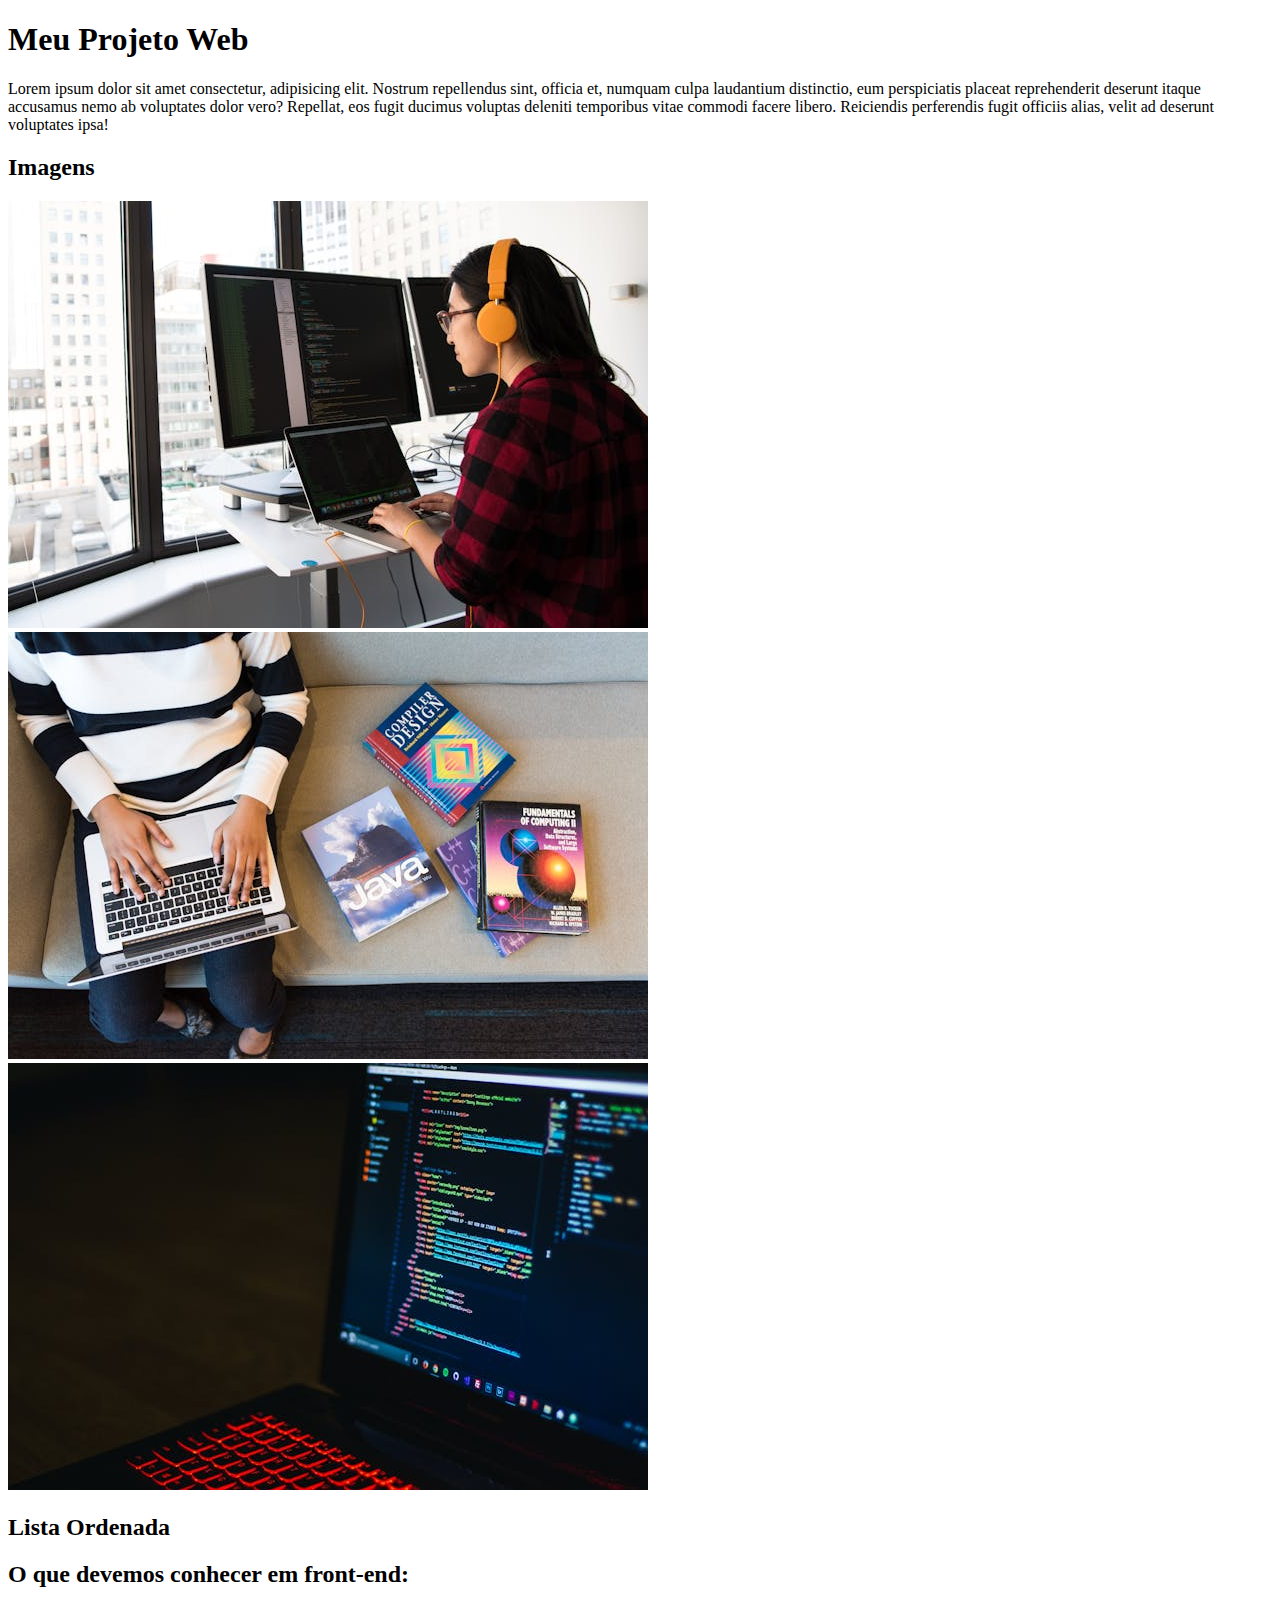
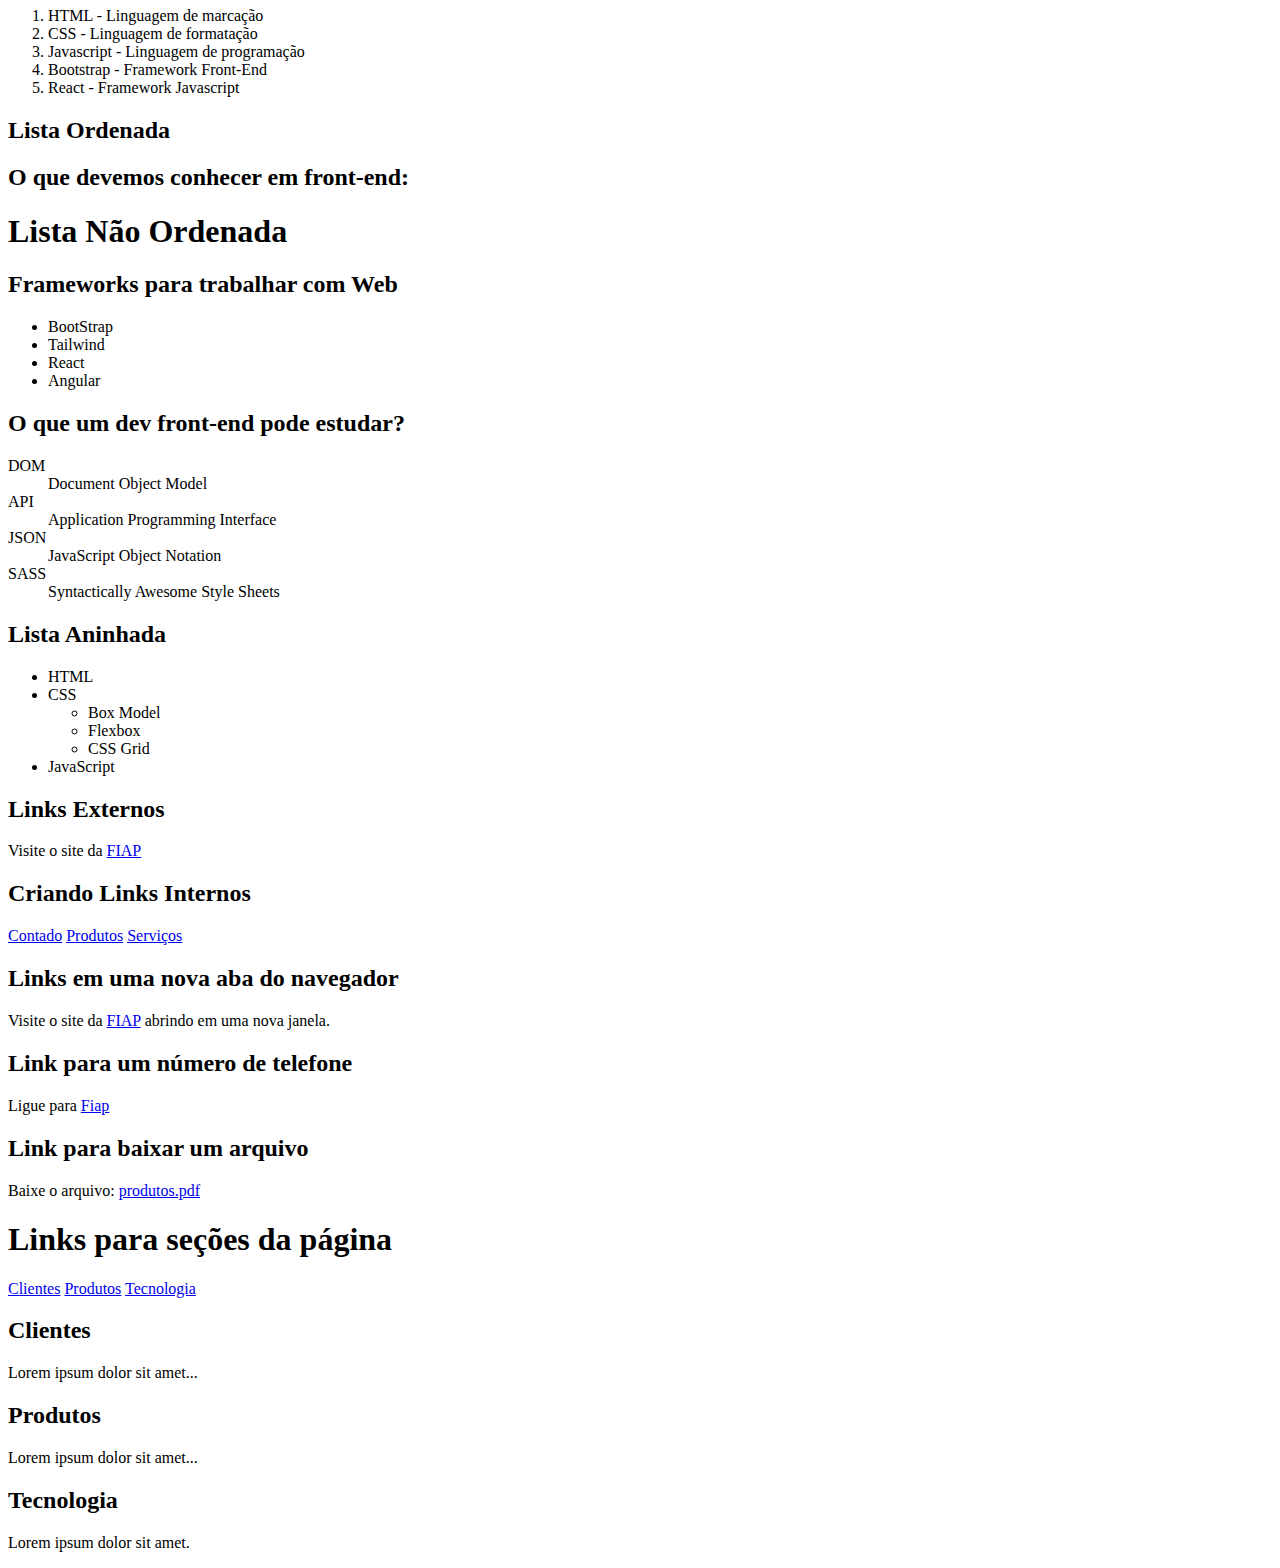
<file: fase-4-view/introducao-css/index.html>
<!DOCTYPE html>
<html lang="pt-BR">
  <head>
    <meta charset="UTF-8" />
    <meta name="viewport" content="width=device-width, initial-scale=1.0" />
    <title>Meu Projeto Web</title>
  </head>

  <body>
    <h1>Meu Projeto Web</h1>
    <p>
      Lorem ipsum dolor sit amet consectetur, adipisicing elit. Nostrum
      repellendus sint, officia et, numquam culpa laudantium distinctio, eum
      perspiciatis placeat reprehenderit deserunt itaque accusamus nemo ab
      voluptates dolor vero? Repellat, eos fugit ducimus voluptas deleniti
      temporibus vitae commodi facere libero. Reiciendis perferendis fugit
      officiis alias, velit ad deserunt voluptates ipsa!
    </p>

    <h2>Imagens</h2>
    <img
      src="./assets/images/projeto_img_1.jpeg"
      alt="Mesa de trabalho de um(a) programador(a)"
    />
    <img
      src="./assets/images/projeto_img_2.jpeg"
      alt="Pessoa com um notebook no colo e vários livros"
    />
    <img
      src="./assets/images/projeto_img_3.jpeg"
      alt="Tela de trabalho de um notebook"
    />
    <br />

    <h2>Lista Ordenada</h2>
    <h2>O que devemos conhecer em front-end:</h2>
    <ol>
      <li>HTML - Linguagem de marcação</li>
      <li>CSS - Linguagem de formatação</li>
      <li>Javascript - Linguagem de programação</li>
      <li>Bootstrap - Framework Front-End</li>
      <li>React - Framework Javascript</li>
    </ol>

    <h2>Lista Ordenada</h2>
    <h2>O que devemos conhecer em front-end:</h2>

    <h1>Lista Não Ordenada</h1>
    <h2>Frameworks para trabalhar com Web</h2>
    <ul>
      <li>BootStrap</li>
      <li>Tailwind</li>
      <li>React</li>
      <li>Angular</li>
    </ul>

    <h2>O que um dev front-end pode estudar?</h2>
    <dl>
      <dt>DOM</dt>
      <dd>Document Object Model</dd>
      <dt>API</dt>
      <dd>Application Programming Interface</dd>
      <dt>JSON</dt>
      <dd>JavaScript Object Notation</dd>
      <dt>SASS</dt>
      <dd>Syntactically Awesome Style Sheets</dd>
    </dl>

    <h2>Lista Aninhada</h2>
    <ul>
      <li>HTML</li>
      <li>
        CSS
        <ul>
          <li>Box Model</li>
          <li>Flexbox</li>
          <li>CSS Grid</li>
        </ul>
      </li>
      <li>JavaScript</li>
    </ul>

    <h2>Links Externos</h2>
    <p>Visite o site da <a href="https://www.fiap.com.br/">FIAP</a></p>

    <h2>Criando Links Internos</h2>
    <p>
      <a href="./assets/pages/contato.html">Contado</a>
      <a href="./assets/pages/produtos.html">Produtos</a>
      <a href="./assets/pages/servicos.html">Serviços</a>
    </p>

    <h2>Links em uma nova aba do navegador</h2>
    <p></p>
    <p>
      Visite o site da
      <a href="https://www.fiap.com.br/" target="_blank">FIAP</a> abrindo em uma
      nova janela.
    </p>
    <h2>Link para um número de telefone</h2>
    <p>
      Ligue para
      <a href="tel: (18) 99988-7766">Fiap</a>
    </p>
    <h2>Link para baixar um arquivo</h2>
    <p>
      Baixe o arquivo:
      <a href="./downloads/produtos.pdf" download>produtos.pdf</a>
    </p>

    <h1>Links para seções da página</h1>
    <p>
      <a href="#clientes">Clientes</a>
      <a href="#produtos">Produtos</a>
      <a href="#tecnologia">Tecnologia</a>
    </p>
    <h2 id="clientes">Clientes</h2>
    <p>Lorem ipsum dolor sit amet...</p>
    <h2 id="produtos">Produtos</h2>
    <p>Lorem ipsum dolor sit amet...</p>
    <h2 id="tecnologia">Tecnologia</h2>
    <p>Lorem ipsum dolor sit amet.</p>
  </body>
</html>
</file>
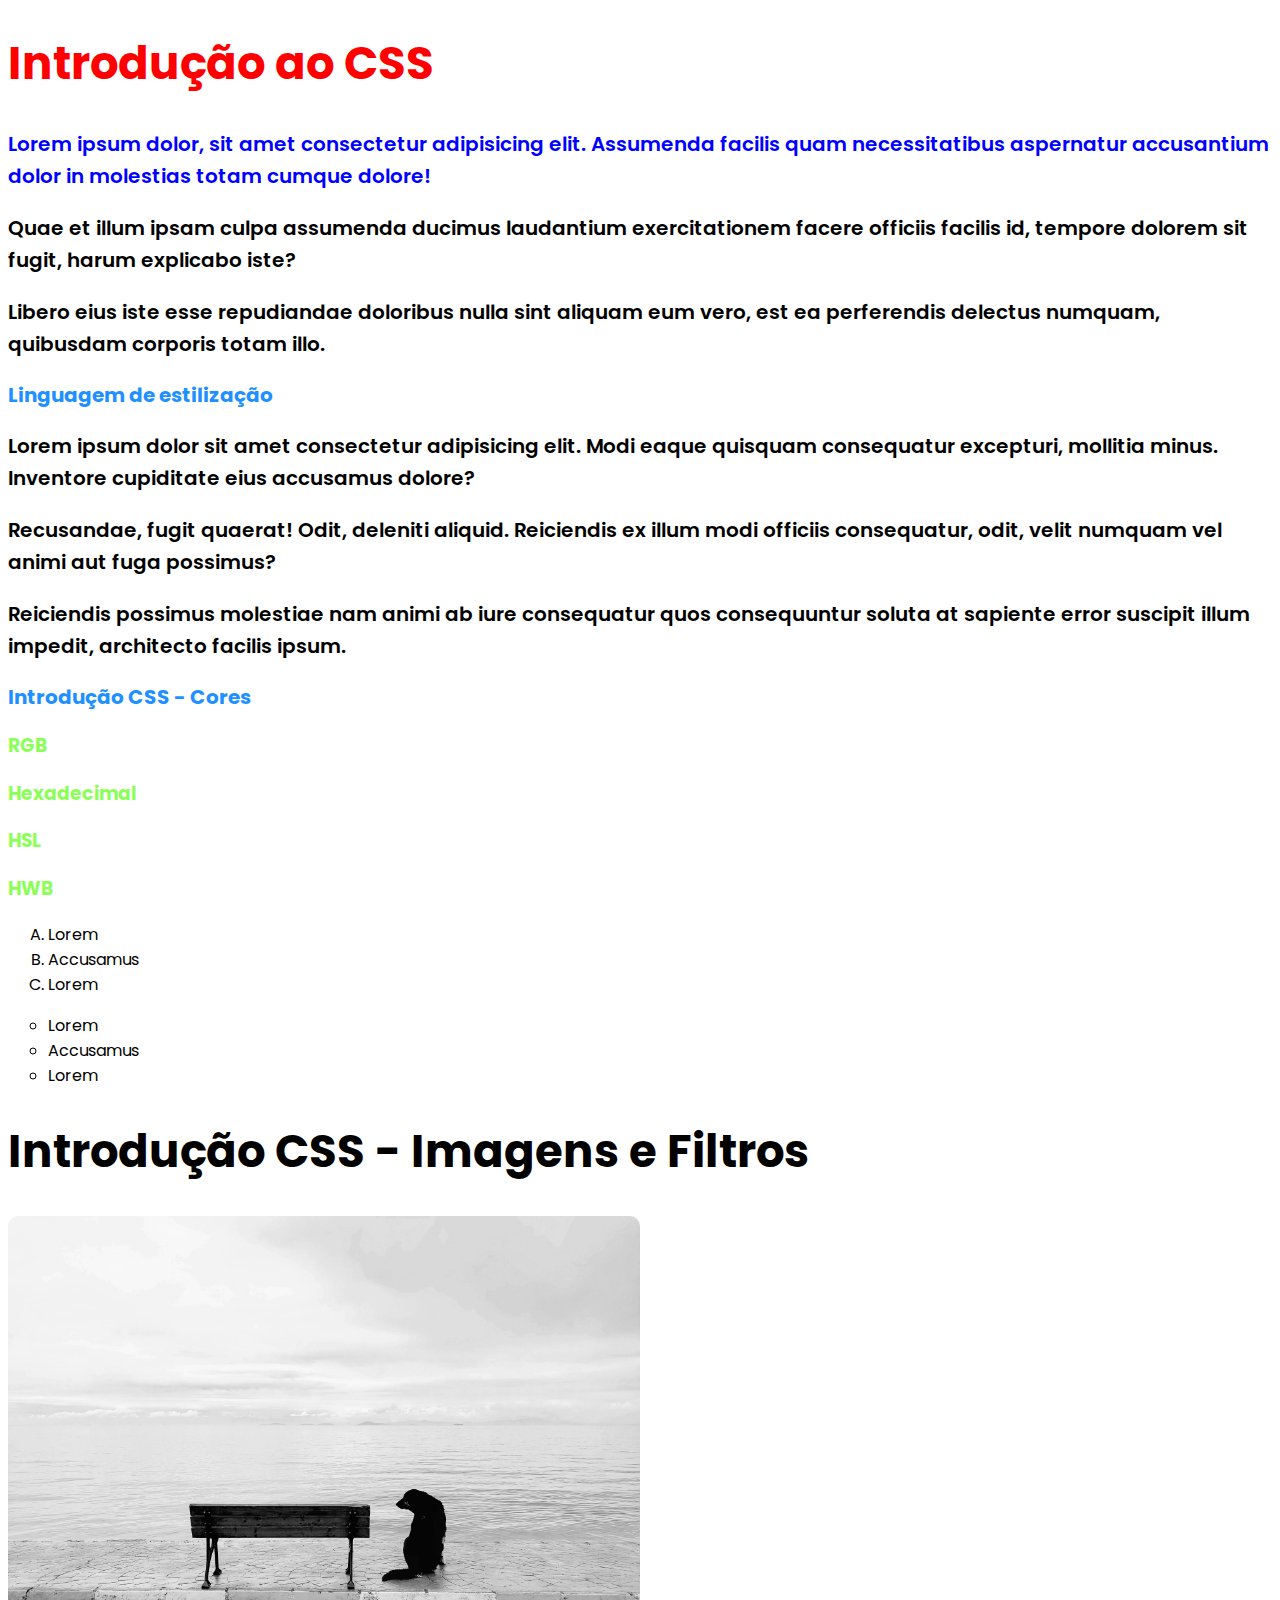
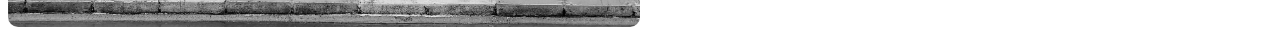
<file: fase-4-view/introducao-css/introducao_css.html>
<!DOCTYPE html>
<html lang="en">
  <head>
    <meta charset="UTF-8" />
    <meta name="viewport" content="width=device-width, initial-scale=1.0" />
    <title>Introdução CSS</title>

    <!-- Google Fonts -->
    <link rel="preconnect" href="https://fonts.googleapis.com" />
    <link rel="preconnect" href="https://fonts.gstatic.com" crossorigin />
    <link
      href="https://fonts.googleapis.com/css2?family=Poppins:ital,wght@0,100;0,200;0,300;0,400;0,500;0,600;0,700;0,800;0,900;1,100;1,200;1,300;1,400;1,500;1,600;1,700;1,800;1,900&display=swap"
      rel="stylesheet"
    />

    <!-- CSS Interno -->
    <!-- <style>
      p {
        color: blueviolet;
      }
    </style> -->

    <!-- CSS Externo -->
    <link rel="stylesheet" href="./assets/css/style.css" />
  </head>
  <body>
    <!-- CSS Inline - atributo style -->
    <h1 style="color: red">Introdução ao CSS</h1>
    <p style="color: blue">
      Lorem ipsum dolor, sit amet consectetur adipisicing elit. Assumenda
      facilis quam necessitatibus aspernatur accusantium dolor in molestias
      totam cumque dolore!
    </p>

    <p>
      Quae et illum ipsam culpa assumenda ducimus laudantium exercitationem
      facere officiis facilis id, tempore dolorem sit fugit, harum explicabo
      iste?
    </p>

    <p>
      Libero eius iste esse repudiandae doloribus nulla sint aliquam eum vero,
      est ea perferendis delectus numquam, quibusdam corporis totam illo.
    </p>

    <h2>Linguagem de estilização</h2>
    <p>
      Lorem ipsum dolor sit amet consectetur adipisicing elit. Modi eaque
      quisquam consequatur excepturi, mollitia minus. Inventore cupiditate eius
      accusamus dolore?
    </p>
    <p>
      Recusandae, fugit quaerat! Odit, deleniti aliquid. Reiciendis ex illum
      modi officiis consequatur, odit, velit numquam vel animi aut fuga
      possimus?
    </p>
    <p>
      Reiciendis possimus molestiae nam animi ab iure consequatur quos
      consequuntur soluta at sapiente error suscipit illum impedit, architecto
      facilis ipsum.
    </p>

    <h2>Introdução CSS - Cores</h2>
    <h3>RGB</h3>
    <h3>Hexadecimal</h3>
    <h3>HSL</h3>
    <h3>HWB</h3>

    <!-- Lista Ordenada -->
    <ol>
      <li>Lorem</li>
      <li>Accusamus</li>
      <li>Lorem</li>
    </ol>

    <ul>
      <li>Lorem</li>
      <li>Accusamus</li>
      <li>Lorem</li>
    </ul>

    <h1>Introdução CSS - Imagens e Filtros</h1>
    <img
      src="./assets/images/img_mar_cachorro.jpg"
      alt="Um banco vazio com um cachorro à beira mar."
    />
  </body>
</html>
</file>
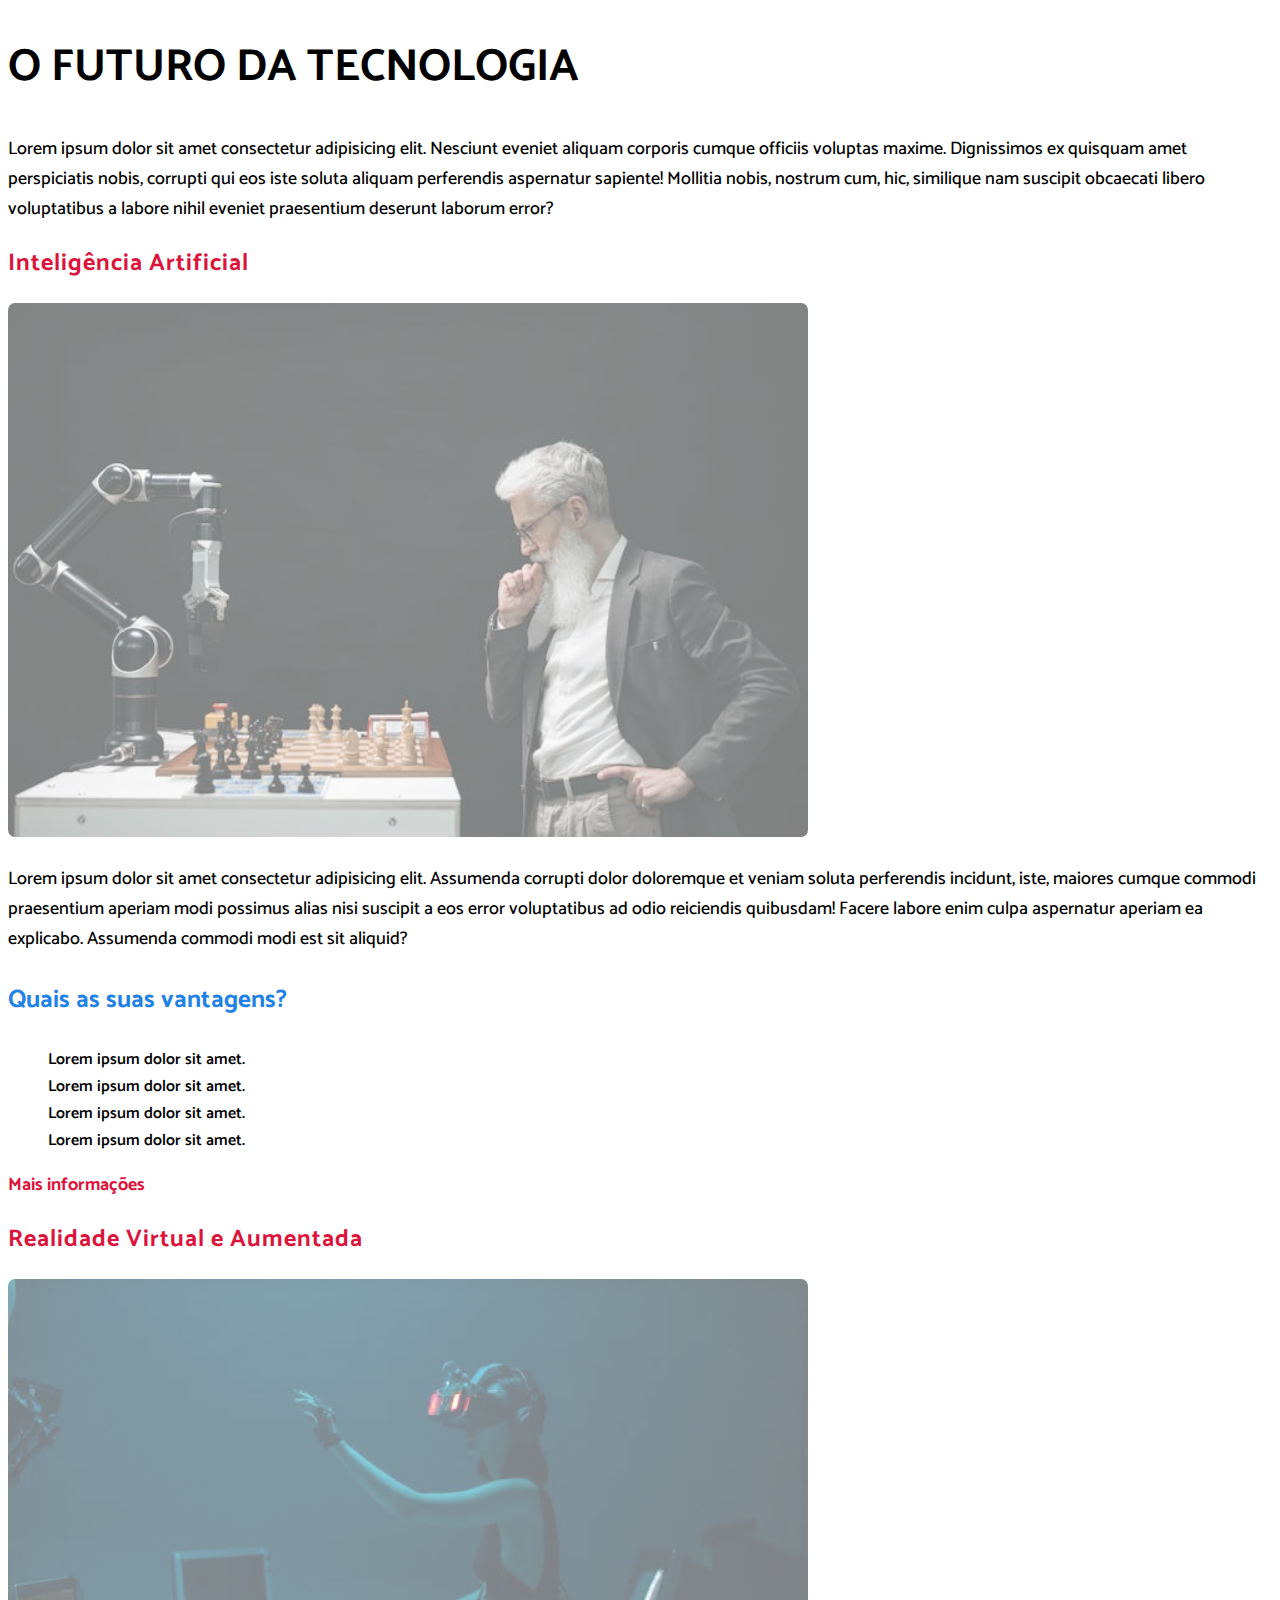
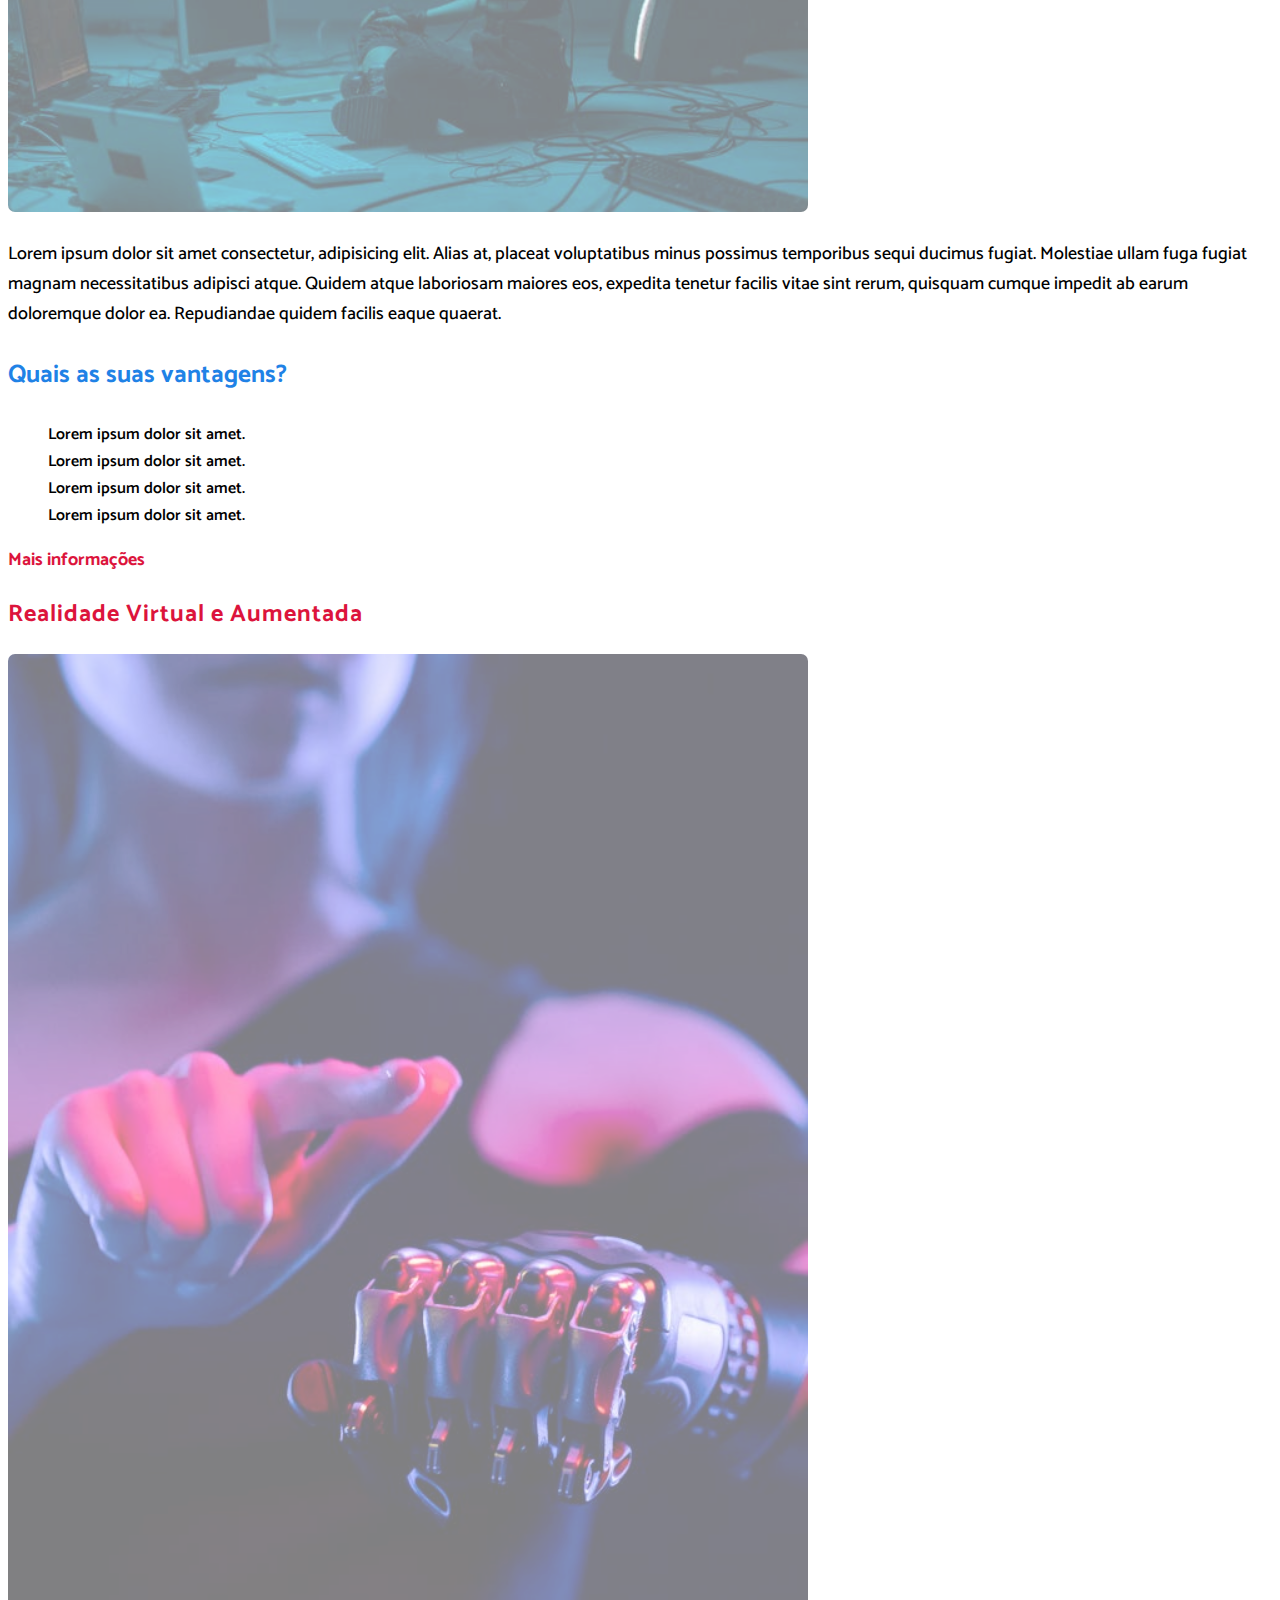
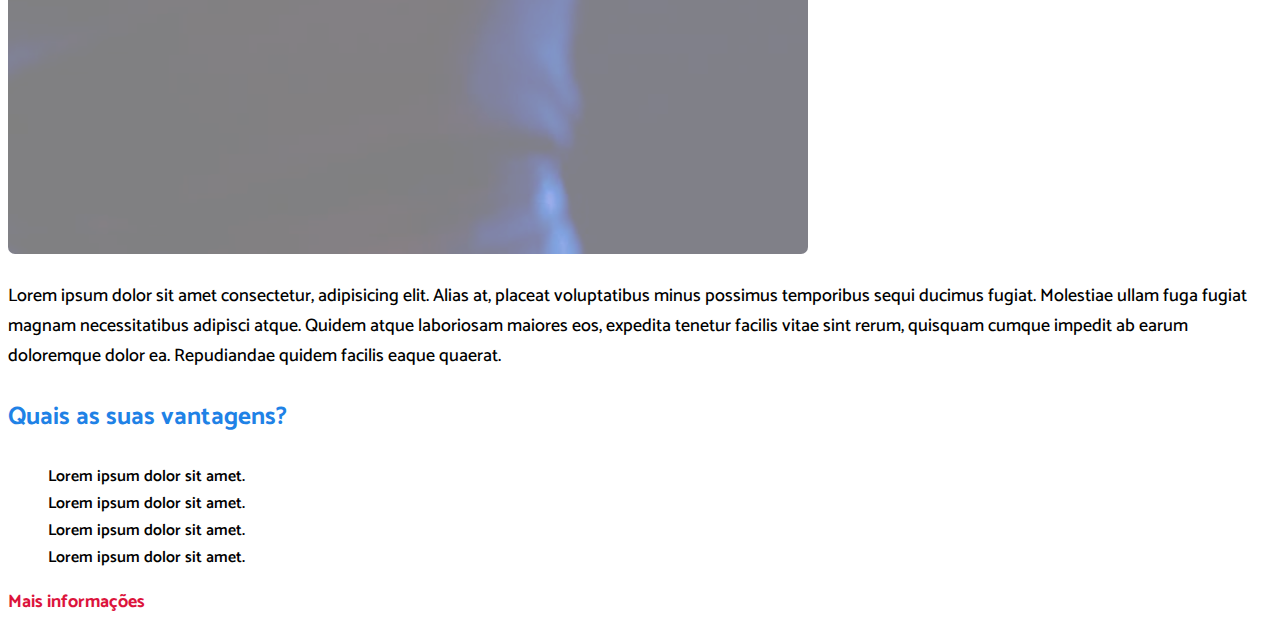
<file: fase-4-view/introducao-css/laboratorio_css.html>
<!DOCTYPE html>
<html lang="en">
  <head>
    <!-- Google fonts -->
    <link rel="preconnect" href="https://fonts.googleapis.com" />
    <link rel="preconnect" href="https://fonts.gstatic.com" crossorigin />
    <link
      href="https://fonts.googleapis.com/css2?family=Catamaran:wght@100..900&display=swap"
      rel="stylesheet"
    />

    <meta charset="UTF-8" />
    <meta name="viewport" content="width=device-width, initial-scale=1.0" />
    <title>O Futuro da Tecnologia</title>

    <!-- CSS - Externo -->
    <link rel="stylesheet" href="./assets/css/laboratorio.css" />
  </head>
  <body>
    <!-- título principal -->
    <h1>O Futuro da Tecnologia</h1>
    <p>
      Lorem ipsum dolor sit amet consectetur adipisicing elit. Nesciunt eveniet
      aliquam corporis cumque officiis voluptas maxime. Dignissimos ex quisquam
      amet perspiciatis nobis, corrupti qui eos iste soluta aliquam perferendis
      aspernatur sapiente! Mollitia nobis, nostrum cum, hic, similique nam
      suscipit obcaecati libero voluptatibus a labore nihil eveniet praesentium
      deserunt laborum error?
    </p>

    <!-- primeira tecnologia -->
    <h2>Inteligência Artificial</h2>
    <img
      src="./assets/images/inteligencia_artificial.jpg"
      alt="Um robô jogando xadrez contra um humano"
    />
    <p>
      Lorem ipsum dolor sit amet consectetur adipisicing elit. Assumenda
      corrupti dolor doloremque et veniam soluta perferendis incidunt, iste,
      maiores cumque commodi praesentium aperiam modi possimus alias nisi
      suscipit a eos error voluptatibus ad odio reiciendis quibusdam! Facere
      labore enim culpa aspernatur aperiam ea explicabo. Assumenda commodi modi
      est sit aliquid?
    </p>
    <h3>Quais as suas vantagens?</h3>
    <ol>
      <li>Lorem ipsum dolor sit amet.</li>
      <li>Lorem ipsum dolor sit amet.</li>
      <li>Lorem ipsum dolor sit amet.</li>
      <li>Lorem ipsum dolor sit amet.</li>
    </ol>
    <a href="https://aibusiness.com/" target="_blank">Mais informações</a>

    <!-- segunda tecnologia -->
    <h2>Realidade Virtual e Aumentada</h2>
    <img
      src="./assets/images/realidade_aumentada.jpg"
      alt="Pessoa com um óculos de realidade aumentada"
    />
    <p>
      Lorem ipsum dolor sit amet consectetur, adipisicing elit. Alias at,
      placeat voluptatibus minus possimus temporibus sequi ducimus fugiat.
      Molestiae ullam fuga fugiat magnam necessitatibus adipisci atque. Quidem
      atque laboriosam maiores eos, expedita tenetur facilis vitae sint rerum,
      quisquam cumque impedit ab earum doloremque dolor ea. Repudiandae quidem
      facilis eaque quaerat.
    </p>
    <h3>Quais as suas vantagens?</h3>
    <ol>
      <li>Lorem ipsum dolor sit amet.</li>
      <li>Lorem ipsum dolor sit amet.</li>
      <li>Lorem ipsum dolor sit amet.</li>
      <li>Lorem ipsum dolor sit amet.</li>
    </ol>
    <a href="https://arpost.co/" target="_blank">Mais informações</a>

    <!-- terceira tecnologia -->
    <h2>Realidade Virtual e Aumentada</h2>
    <img
      src="./assets/images/biotecnologia.jpg"
      alt="Pessoa com um braço biônico"
    />
    <p>
      Lorem ipsum dolor sit amet consectetur, adipisicing elit. Alias at,
      placeat voluptatibus minus possimus temporibus sequi ducimus fugiat.
      Molestiae ullam fuga fugiat magnam necessitatibus adipisci atque. Quidem
      atque laboriosam maiores eos, expedita tenetur facilis vitae sint rerum,
      quisquam cumque impedit ab earum doloremque dolor ea. Repudiandae quidem
      facilis eaque quaerat.
    </p>
    <h3>Quais as suas vantagens?</h3>
    <ol>
      <li>Lorem ipsum dolor sit amet.</li>
      <li>Lorem ipsum dolor sit amet.</li>
      <li>Lorem ipsum dolor sit amet.</li>
      <li>Lorem ipsum dolor sit amet.</li>
    </ol>
    <a href="https://www.bio.org/" target="_blank">Mais informações</a>
  </body>
</html>
</file>
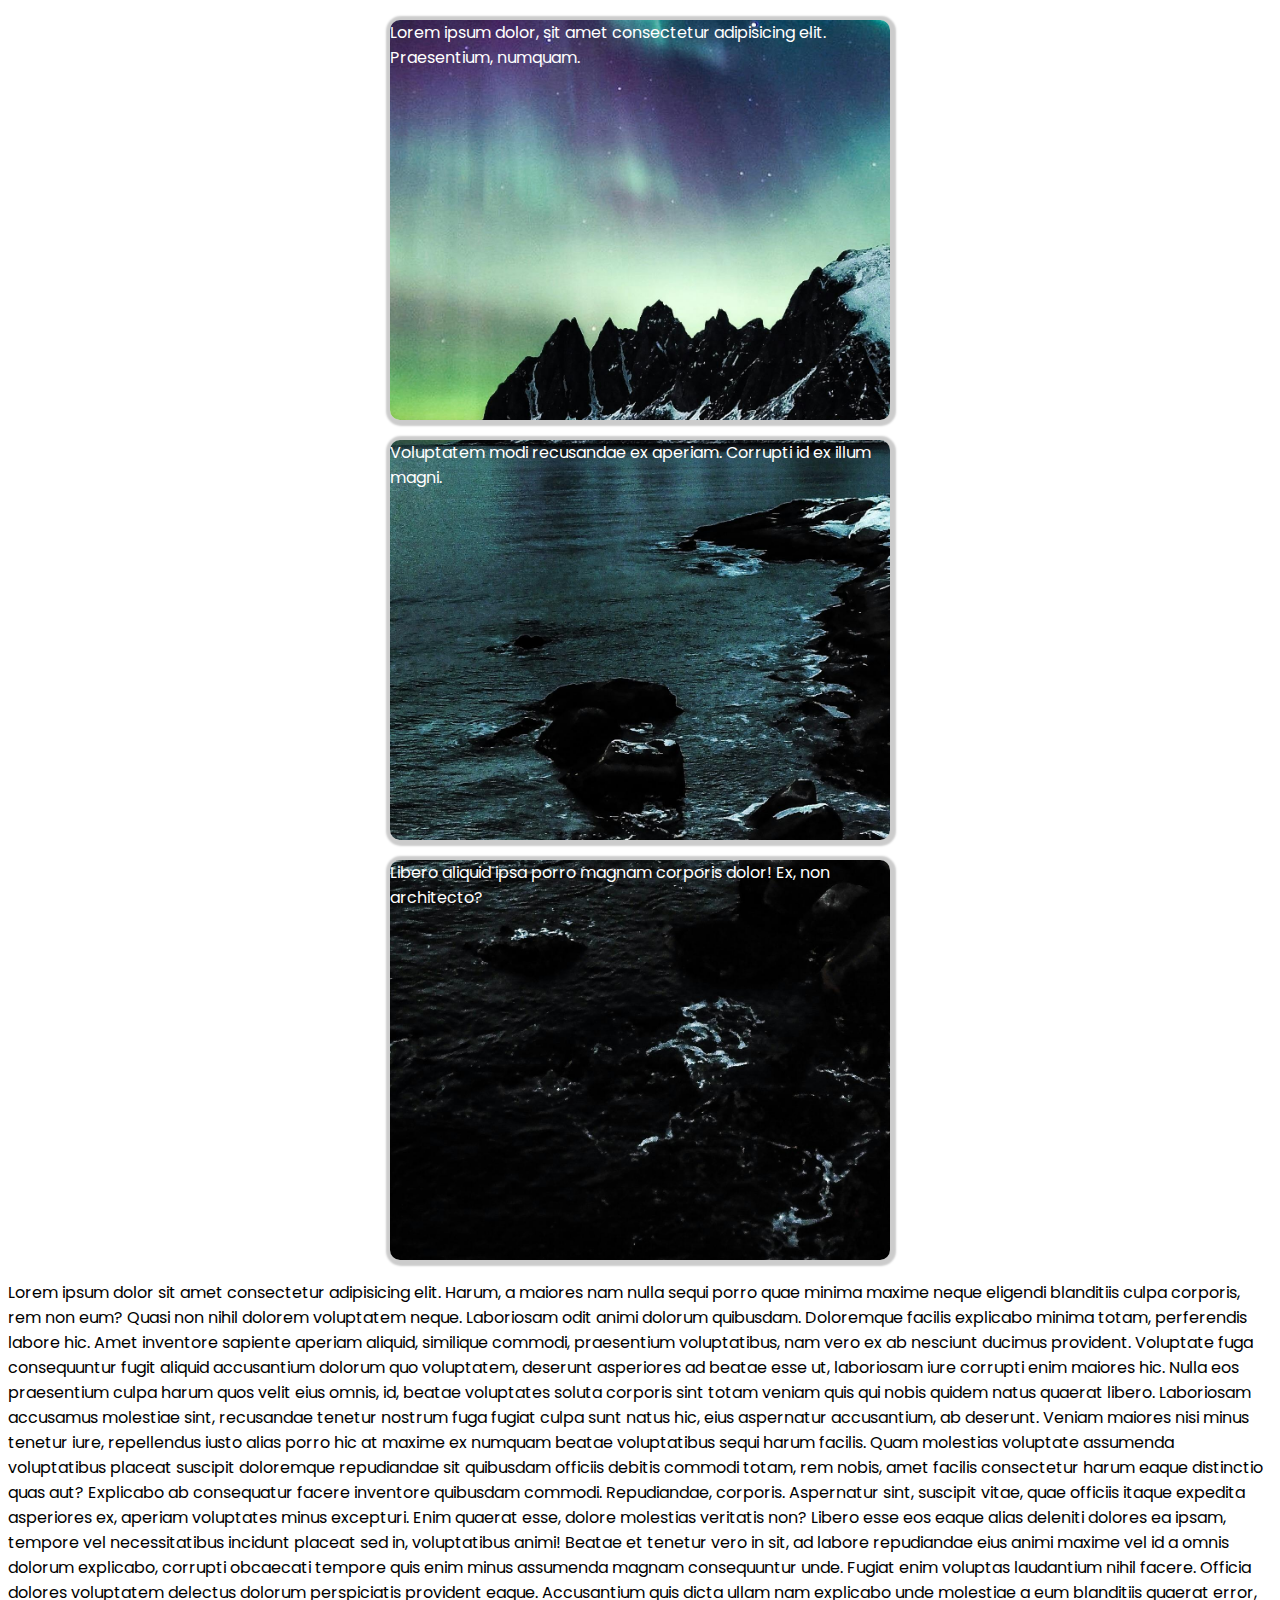
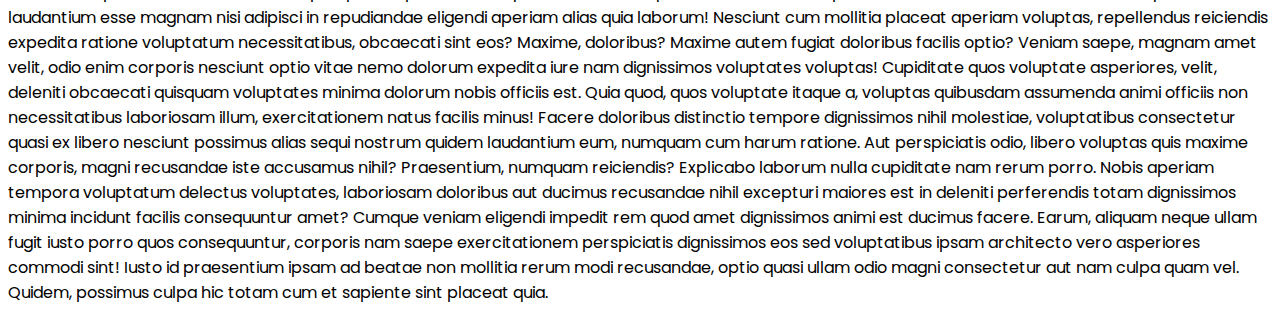
<file: fase-4-view/introducao-html/aula_container.html>
<!DOCTYPE html>
<html lang="en">
  <head>
    <!-- Google fonts -->
    <link rel="preconnect" href="https://fonts.googleapis.com" />
    <link rel="preconnect" href="https://fonts.gstatic.com" crossorigin />
    <link
      href="https://fonts.googleapis.com/css2?family=Poppins:ital,wght@0,100;0,200;0,300;0,400;0,500;0,600;0,700;0,800;0,900;1,100;1,200;1,300;1,400;1,500;1,600;1,700;1,800;1,900&display=swap"
      rel="stylesheet"
    />
    <meta charset="UTF-8" />
    <meta name="viewport" content="width=device-width, initial-scale=1.0" />
    <title>Divs</title>

    <link rel="stylesheet" href="./assets/css/aula_container.css" />
  </head>
  <body>
    <div>
      Lorem ipsum dolor, sit amet consectetur adipisicing elit. Praesentium,
      numquam.
    </div>
    <div>
      Voluptatem modi recusandae ex aperiam. Corrupti id ex illum magni.
    </div>
    <div>
      Libero aliquid ipsa porro magnam corporis dolor! Ex, non architecto?
    </div>

    <p>
      Lorem ipsum dolor sit amet consectetur adipisicing elit. Harum, a maiores
      nam nulla sequi porro quae minima maxime neque eligendi blanditiis culpa
      corporis, rem non eum? Quasi non nihil dolorem voluptatem neque.
      Laboriosam odit animi dolorum quibusdam. Doloremque facilis explicabo
      minima totam, perferendis labore hic. Amet inventore sapiente aperiam
      aliquid, similique commodi, praesentium voluptatibus, nam vero ex ab
      nesciunt ducimus provident. Voluptate fuga consequuntur fugit aliquid
      accusantium dolorum quo voluptatem, deserunt asperiores ad beatae esse ut,
      laboriosam iure corrupti enim maiores hic. Nulla eos praesentium culpa
      harum quos velit eius omnis, id, beatae voluptates soluta corporis sint
      totam veniam quis qui nobis quidem natus quaerat libero. Laboriosam
      accusamus molestiae sint, recusandae tenetur nostrum fuga fugiat culpa
      sunt natus hic, eius aspernatur accusantium, ab deserunt. Veniam maiores
      nisi minus tenetur iure, repellendus iusto alias porro hic at maxime ex
      numquam beatae voluptatibus sequi harum facilis. Quam molestias voluptate
      assumenda voluptatibus placeat suscipit doloremque repudiandae sit
      quibusdam officiis debitis commodi totam, rem nobis, amet facilis
      consectetur harum eaque distinctio quas aut? Explicabo ab consequatur
      facere inventore quibusdam commodi. Repudiandae, corporis. Aspernatur
      sint, suscipit vitae, quae officiis itaque expedita asperiores ex, aperiam
      voluptates minus excepturi. Enim quaerat esse, dolore molestias veritatis
      non? Libero esse eos eaque alias deleniti dolores ea ipsam, tempore vel
      necessitatibus incidunt placeat sed in, voluptatibus animi! Beatae et
      tenetur vero in sit, ad labore repudiandae eius animi maxime vel id a
      omnis dolorum explicabo, corrupti obcaecati tempore quis enim minus
      assumenda magnam consequuntur unde. Fugiat enim voluptas laudantium nihil
      facere. Officia dolores voluptatem delectus dolorum perspiciatis provident
      eaque. Accusantium quis dicta ullam nam explicabo unde molestiae a eum
      blanditiis quaerat error, laudantium esse magnam nisi adipisci in
      repudiandae eligendi aperiam alias quia laborum! Nesciunt cum mollitia
      placeat aperiam voluptas, repellendus reiciendis expedita ratione
      voluptatum necessitatibus, obcaecati sint eos? Maxime, doloribus? Maxime
      autem fugiat doloribus facilis optio? Veniam saepe, magnam amet velit,
      odio enim corporis nesciunt optio vitae nemo dolorum expedita iure nam
      dignissimos voluptates voluptas! Cupiditate quos voluptate asperiores,
      velit, deleniti obcaecati quisquam voluptates minima dolorum nobis
      officiis est. Quia quod, quos voluptate itaque a, voluptas quibusdam
      assumenda animi officiis non necessitatibus laboriosam illum,
      exercitationem natus facilis minus! Facere doloribus distinctio tempore
      dignissimos nihil molestiae, voluptatibus consectetur quasi ex libero
      nesciunt possimus alias sequi nostrum quidem laudantium eum, numquam cum
      harum ratione. Aut perspiciatis odio, libero voluptas quis maxime
      corporis, magni recusandae iste accusamus nihil? Praesentium, numquam
      reiciendis? Explicabo laborum nulla cupiditate nam rerum porro. Nobis
      aperiam tempora voluptatum delectus voluptates, laboriosam doloribus aut
      ducimus recusandae nihil excepturi maiores est in deleniti perferendis
      totam dignissimos minima incidunt facilis consequuntur amet? Cumque veniam
      eligendi impedit rem quod amet dignissimos animi est ducimus facere.
      Earum, aliquam neque ullam fugit iusto porro quos consequuntur, corporis
      nam saepe exercitationem perspiciatis dignissimos eos sed voluptatibus
      ipsam architecto vero asperiores commodi sint! Iusto id praesentium ipsam
      ad beatae non mollitia rerum modi recusandae, optio quasi ullam odio magni
      consectetur aut nam culpa quam vel. Quidem, possimus culpa hic totam cum
      et sapiente sint placeat quia.
    </p>
  </body>
</html>
</file>
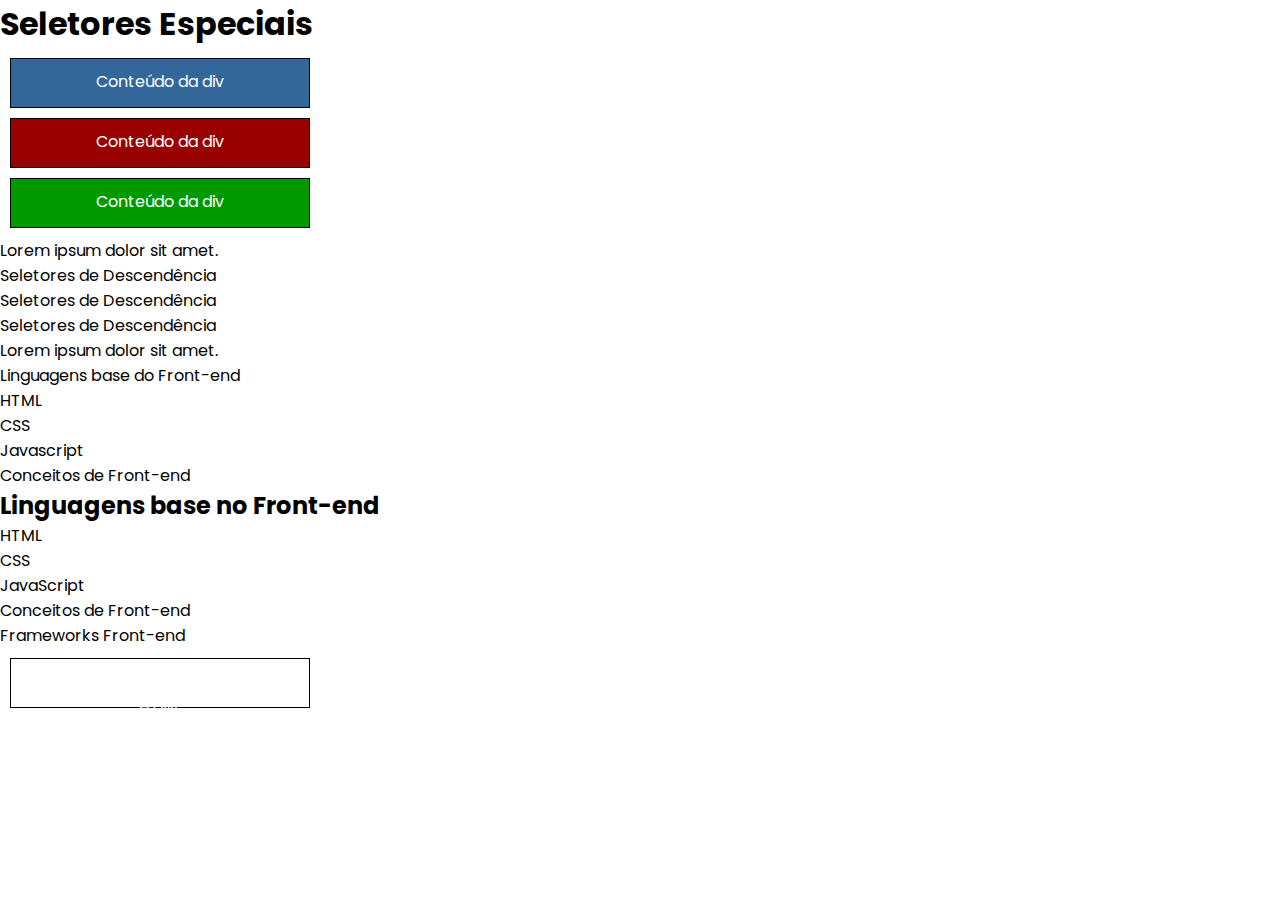
<file: fase-4-view/introducao-html/aula_seletores.html>
<!DOCTYPE html>
<html lang="en">
  <head>
    <!-- Google fonts -->
    <link rel="preconnect" href="https://fonts.googleapis.com" />
    <link rel="preconnect" href="https://fonts.gstatic.com" crossorigin />
    <link
      href="https://fonts.googleapis.com/css2?family=Poppins:ital,wght@0,100;0,200;0,300;0,400;0,500;0,600;0,700;0,800;0,900;1,100;1,200;1,300;1,400;1,500;1,600;1,700;1,800;1,900&display=swap"
      rel="stylesheet"
    />
    <meta charset="UTF-8" />
    <meta name="viewport" content="width=device-width, initial-scale=1.0" />
    <title>Aula - Seletores</title>

    <link rel="stylesheet" href="./assets/css/aula_seletores.css" />
  </head>
  <body>
    <h1>Seletores Especiais</h1>

    <!-- Usando ID
    <div>Conteúdo da div</div>
    <div id="conteudo">Conteúdo da div</div>
    <div>Conteúdo da div</div> -->

    <!--Usando Class -->
    <div class="container bg-blue">Conteúdo da div</div>
    <div class="container bg-red">Conteúdo da div</div>
    <div class="container bg-green">Conteúdo da div</div>

    <!-- Seletor Descendente -->
    <p>Lorem ipsum dolor sit amet.</p>
    <div>
      <p>Seletores de Descendência</p>
    </div>
    <div>
      <p>Seletores de Descendência</p>
    </div>
    <div>
      <p>Seletores de Descendência</p>
    </div>
    <p>Lorem ipsum dolor sit amet.</p>

    <!-- Seletor Adjacente -->
    <p>Linguagens base do Front-end</p>
    <ul>
      <li>HTML</li>
      <li>CSS</li>
      <li>Javascript</li>
    </ul>
    <p>Conceitos de Front-end</p>

    <!-- Seletor Irmão -->
    <h2>Linguagens base no Front-end</h2>
    <ul>
      <li>HTML</li>
      <li>CSS</li>
      <li>JavaScript</li>
    </ul>
    <p>Conceitos de Front-end</p>
    <p>Frameworks Front-end</p>

    <!-- Seletor Filho -->
    <div class="container">
      <p>Meu Projeto Web</p>
      <div class="box">
        <p>HTML</p>
        <p>CSS</p>
        <p>Javascript</p>
      </div>
      <p>Meu projeto Web</p>
    </div>
  </body>
</html>
</file>
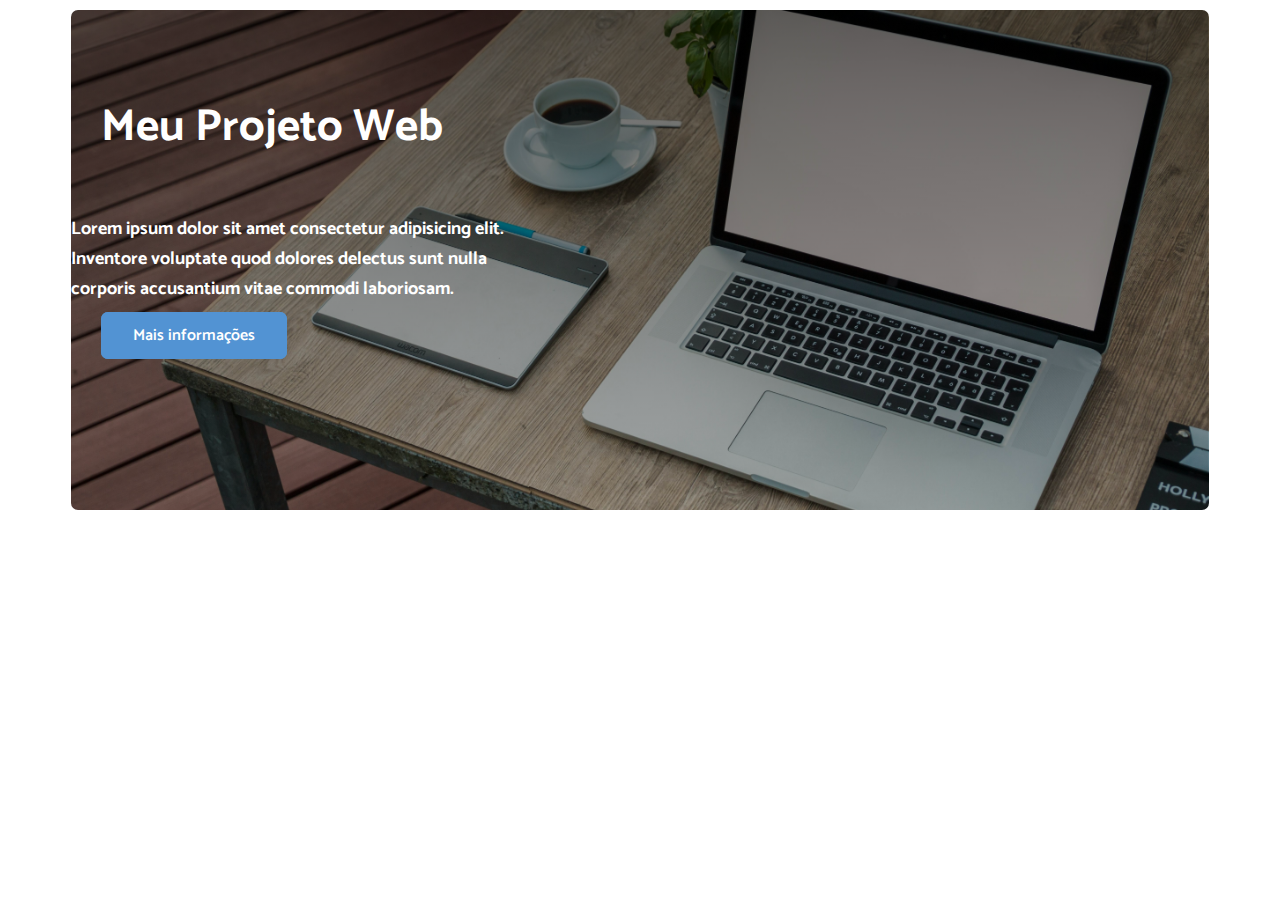
<file: fase-4-view/introducao-html/lab_div_box.html>
<!DOCTYPE html>
<html lang="en">
  <head>
    <meta charset="UTF-8" />
    <meta name="viewport" content="width=device-width, initial-scale=1.0" />
    <title>Laboratório - Div e Box Model</title>
    <link rel="stylesheet" href="./assets/css/lab_div_box.css" />
  </head>
  <body>
    <div>
      <h2>Meu Projeto Web</h2>
      <p>
        Lorem ipsum dolor sit amet consectetur adipisicing elit. Inventore
        voluptate quod dolores delectus sunt nulla corporis accusantium vitae
        commodi laboriosam.
      </p>
      <a href="">Mais informações</a>
    </div>
  </body>
</html>
</file>
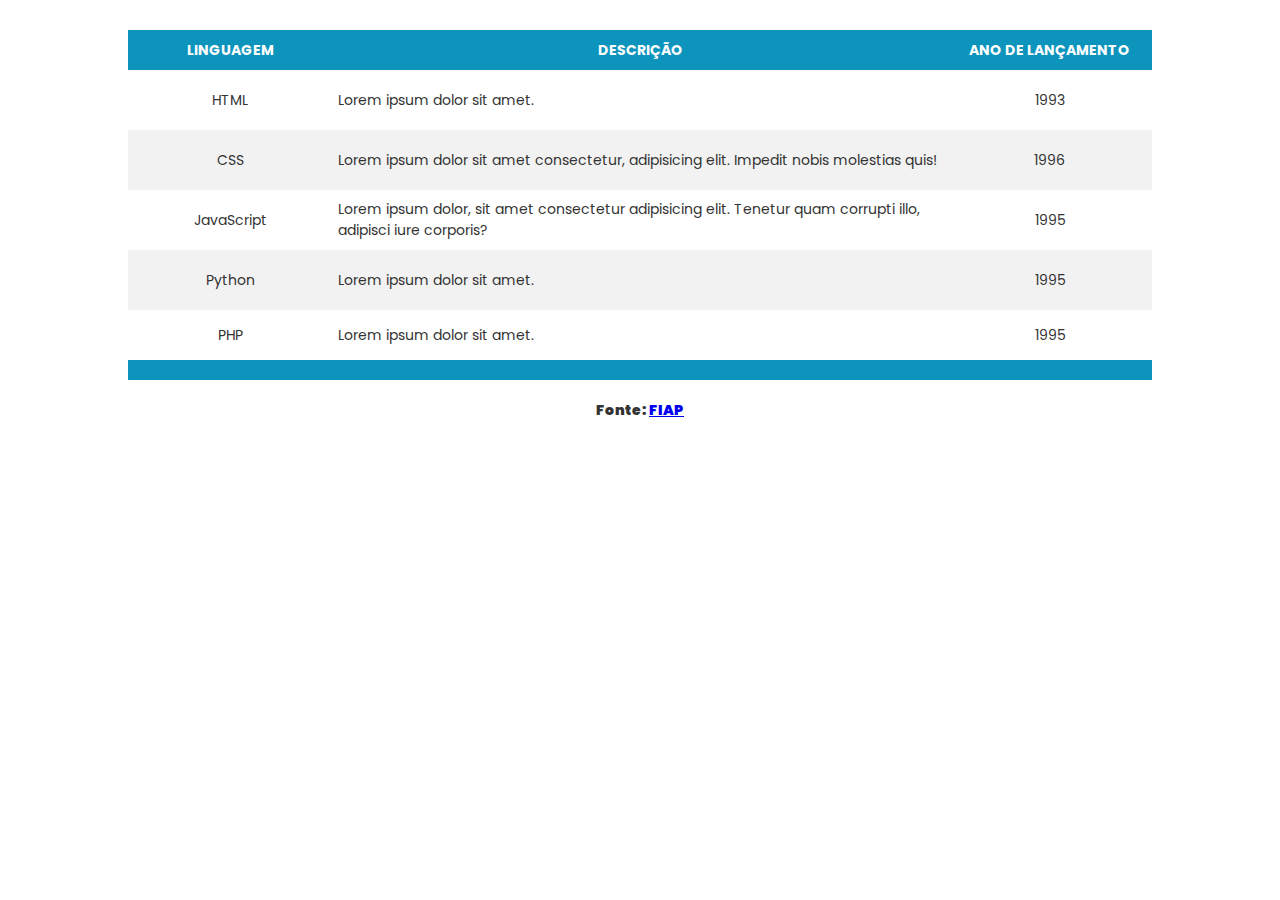
<file: fase-4-view/introducao-html/lab_tabelas.html>
<!DOCTYPE html>
<html lang="pt-BR">

<head>
    <!-- Google Fonts -->
    <link rel="preconnect" href="https://fonts.googleapis.com">
    <link rel="preconnect" href="https://fonts.gstatic.com" crossorigin>
    <link
        href="https://fonts.googleapis.com/css2?family=Poppins:ital,wght@0,100;0,200;0,300;0,400;0,500;0,600;0,700;0,800;0,900;1,100;1,200;1,300;1,400;1,500;1,600;1,700;1,800;1,900&display=swap"
        rel="stylesheet">
    <meta charset="UTF-8">
    <meta name="viewport" content="width=device-width, initial-scale=1.0">
    <title>Laboratório - Tabelas</title>
    <link rel="stylesheet" href="./assets/css/lab_tabelas.css">

</head>

<body>
    <table>
        <thead>
            <tr>
                <th>Linguagem</th>
                <th>Descrição</th>
                <th>Ano de Lançamento</th>
            </tr>
        </thead>
        <tbody>
            <tr>
                <td>HTML</td>
                <td>Lorem ipsum dolor sit amet.</td>
                <td>1993</td>
            </tr>
            <tr>
                <td>CSS</td>
                <td>Lorem ipsum dolor sit amet consectetur, adipisicing elit. Impedit nobis molestias quis!</td>
                <td>1996</td>
            </tr>
            <tr>
                <td>JavaScript</td>
                <td>Lorem ipsum dolor, sit amet consectetur adipisicing elit. Tenetur quam corrupti illo, adipisci iure
                    corporis?</td>
                <td>1995</td>
            </tr>
            <tr>
                <td>Python</td>
                <td>Lorem ipsum dolor sit amet.</td>
                <td>1995</td>
            </tr>
            <tr>
                <td>PHP</td>
                <td>Lorem ipsum dolor sit amet.</td>
                <td>1995</td>
            </tr>
        </tbody>
        <tfoot>
            <tr>
                <td colspan="3">Fonte: <a href="https://www.fiap.com.br" target="_blank">FIAP</a></td>
            </tr>
        </tfoot>
    </table>

</body>

</html>
</file>
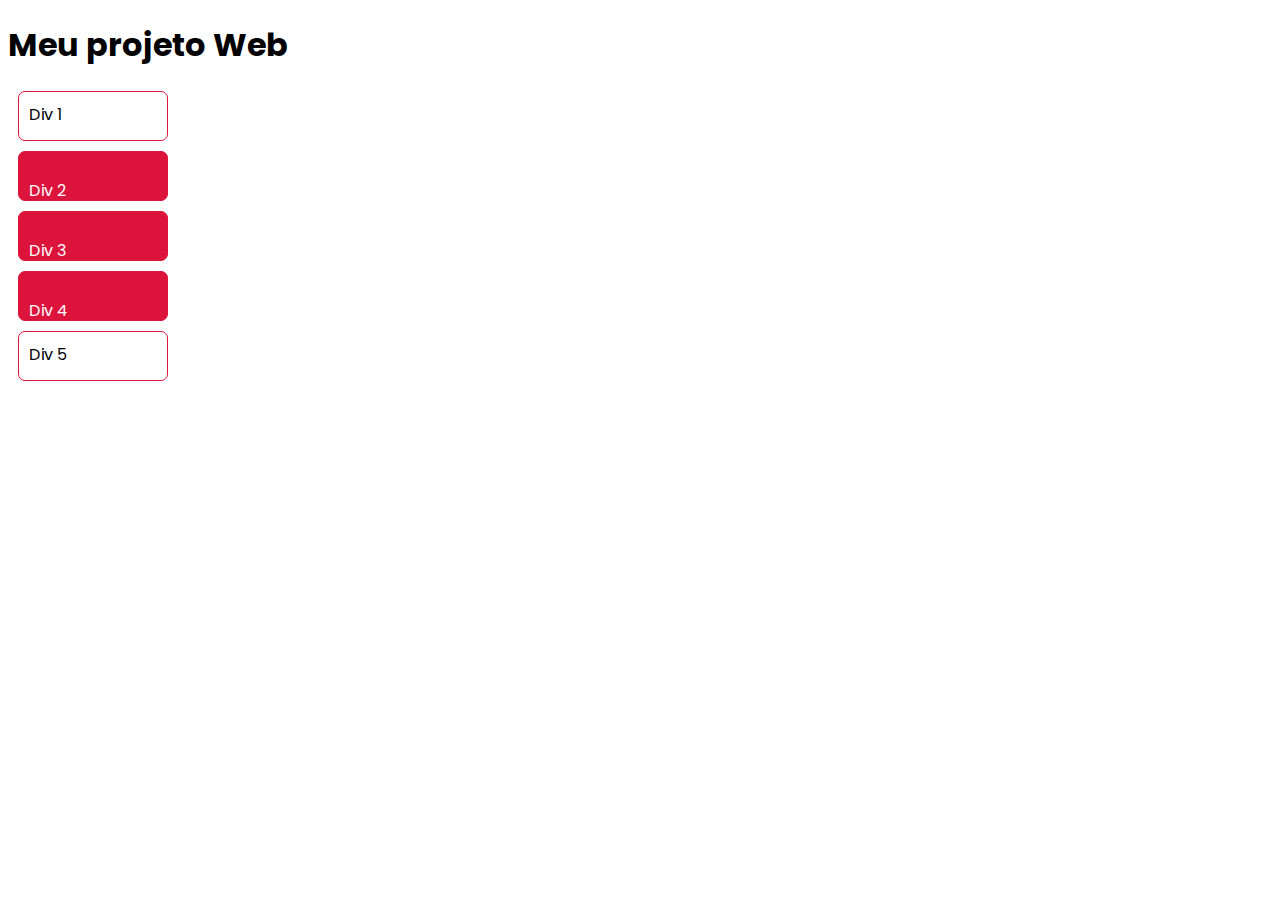
<file: fase-4-view/introducao-html/pseudo-classes.html>
<!DOCTYPE html>
<html lang="en">
  <head>
    <!-- Google fonts -->
    <link rel="preconnect" href="https://fonts.googleapis.com" />
    <link rel="preconnect" href="https://fonts.gstatic.com" crossorigin />
    <link
      href="https://fonts.googleapis.com/css2?family=Poppins:ital,wght@0,100;0,200;0,300;0,400;0,500;0,600;0,700;0,800;0,900;1,100;1,200;1,300;1,400;1,500;1,600;1,700;1,800;1,900&display=swap"
      rel="stylesheet"
    />
    <meta charset="UTF-8" />
    <meta name="viewport" content="width=device-width, initial-scale=1.0" />
    <title>Pseudo-classes</title>

    <link rel="stylesheet" href="./assets/css/pseudo-classes.css" />
  </head>
  <body>
    <!-- <h1>Meu Projeto Web</h1> -->

    <!-- <div class="container">
      <div class="box">
        <ul>
          <li>HTML</li>
          <li>CSS</li>
          <li>Javascript</li>
        </ul>
      </div>
    </div> -->

    <!-- nth: first: last: -->
    <!-- <div>
      <div class="box">1</div>
      <div class="box">2</div>
      <div class="box">3</div>
      <div class="box">4</div>
      <div class="box">5</div>
    </div> -->

    <!-- not:(...) -->
    <!-- <h1>Meu projeto Web</h1>
    <div class="container">
      <div class="box">Div 1</div>
      <div class="box no-color">Div 2</div>
      <div class="box">Div 3</div>
      <div class="box no-color">Div 4</div>
      <div class="box">Div 5</div>
    </div> -->

    <!-- :is e :where -->
    <!-- <h1 class="bg-blue">Meu projeto Web</h1>
    <div class="container">
      <div class="box">Div 1</div>
      <div class="box bg-color">Div 2</div>
      <div class="box">Div 3</div>
      <div class="box bg-color">Div 4</div>
      <div class="box">Div 5</div>
    </div>
    <h2>Lorem ipsum dolor sit amet.</h2>
    <h3>Lorem ipsum dolor sit amet.</h3>
    <h4>Lorem ipsum dolor sit amet.</h4> -->

    <!-- :has -->
    <h1>Meu projeto Web</h1>
    <div class="container">
      <div class="box">Div 1</div>
      <div class="box"><p>Div 2</p></div>
      <div class="box"><p>Div 3</p></div>
      <div class="box"><p>Div 4</p></div>
      <div class="box">Div 5</div>
    </div>
  </body>
</html>
</file>
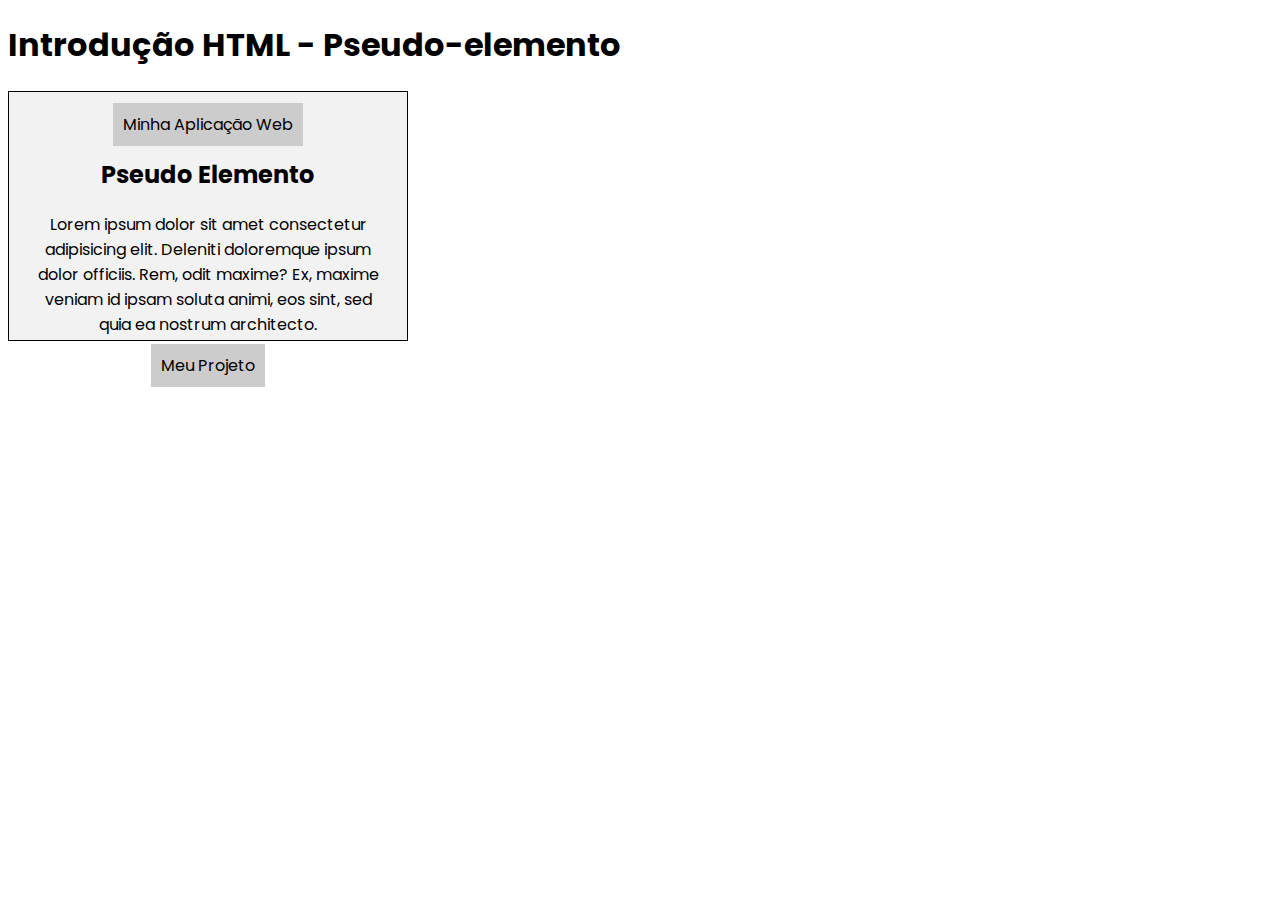
<file: fase-4-view/introducao-html/pseudo_elemento.html>
<!DOCTYPE html>
<html lang="en">
  <head>
    <!-- Google fonts -->
    <link rel="preconnect" href="https://fonts.googleapis.com" />
    <link rel="preconnect" href="https://fonts.gstatic.com" crossorigin />
    <link
      href="https://fonts.googleapis.com/css2?family=Poppins:ital,wght@0,100;0,200;0,300;0,400;0,500;0,600;0,700;0,800;0,900;1,100;1,200;1,300;1,400;1,500;1,600;1,700;1,800;1,900&display=swap"
      rel="stylesheet"
    />
    <meta charset="UTF-8" />
    <meta name="viewport" content="width=device-width, initial-scale=1.0" />
    <title>Introdução HTML - Pseudo-elemento</title>

    <link rel="stylesheet" href="./assets/css/pseudo_elemento.css" />
  </head>
  <body>
    <h1>Introdução HTML - Pseudo-elemento</h1>
    <div class="box">
      <h2>Pseudo Elemento</h2>
      <p>
        Lorem ipsum dolor sit amet consectetur adipisicing elit. Deleniti
        doloremque ipsum dolor officiis. Rem, odit maxime? Ex, maxime veniam id
        ipsam soluta animi, eos sint, sed quia ea nostrum architecto.
      </p>
    </div>
  </body>
</html>
</file>
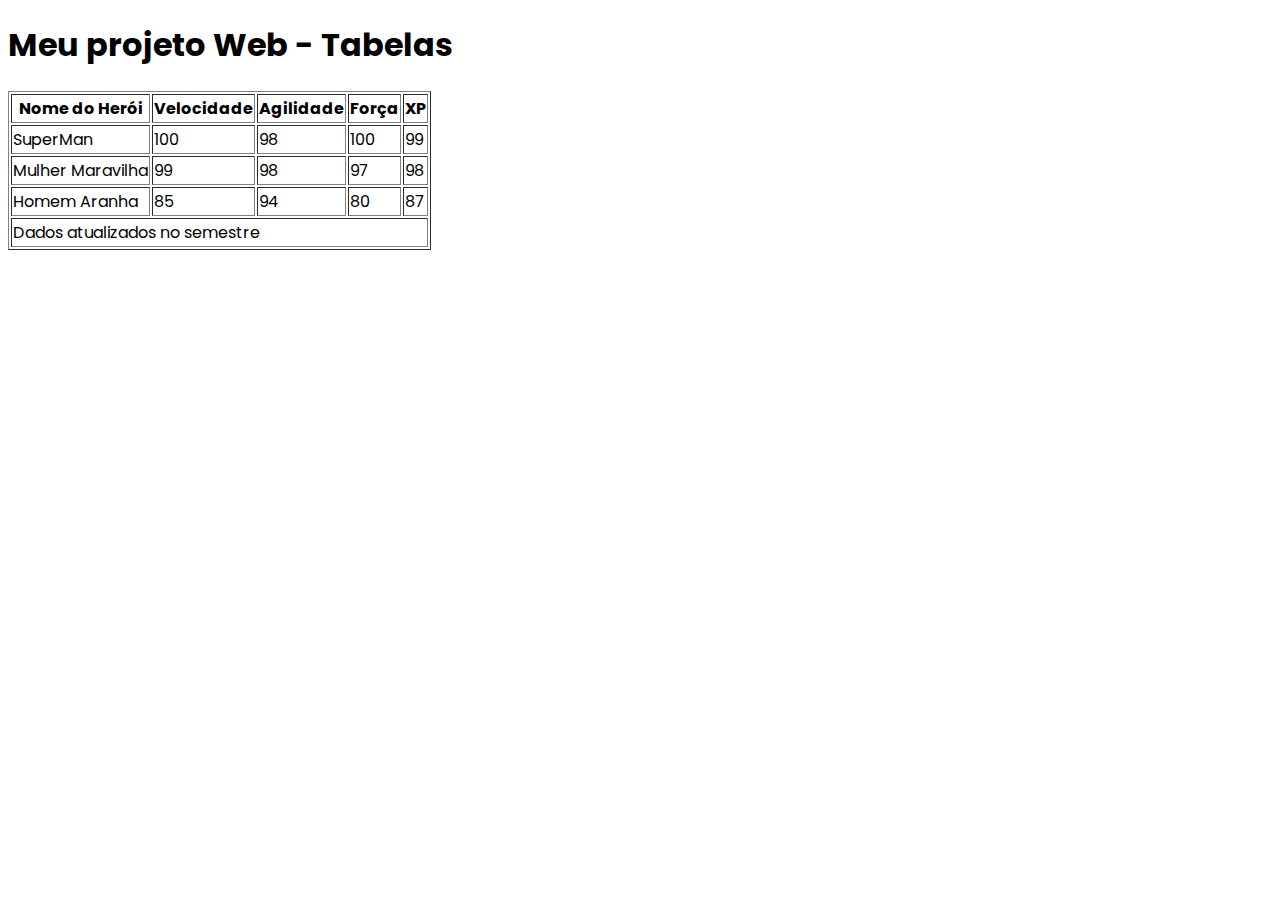
<file: fase-4-view/introducao-html/tabelas.html>
<!DOCTYPE html>
<html lang="en">
  <head>
    <!-- Google fonts -->
    <link rel="preconnect" href="https://fonts.googleapis.com" />
    <link rel="preconnect" href="https://fonts.gstatic.com" crossorigin />
    <link
      href="https://fonts.googleapis.com/css2?family=Poppins:ital,wght@0,100;0,200;0,300;0,400;0,500;0,600;0,700;0,800;0,900;1,100;1,200;1,300;1,400;1,500;1,600;1,700;1,800;1,900&display=swap"
      rel="stylesheet"
    />
    <meta charset="UTF-8" />
    <meta name="viewport" content="width=device-width, initial-scale=1.0" />
    <title>Introdução HTML - Tabelas</title>
    <link rel="stylesheet" href="./assets/css/tabelas.css" />
  </head>
  <body>
    <h1>Meu projeto Web - Tabelas</h1>
    <!-- Início da Tabela -->
    <table border="1">
      <thead>
        <tr>
          <th>Nome do Herói</th>
          <th>Velocidade</th>
          <th>Agilidade</th>
          <th>Força</th>
          <th>XP</th>
        </tr>
        <!-- Fim da 1a. linha da tabela -->
      </thead>
      <tbody>
        <!-- 1o.Herói -->
        <tr>
          <td>SuperMan</td>
          <td>100</td>
          <td>98</td>
          <td>100</td>
          <td>99</td>
        </tr>
        <!-- Fim do 1o.Héroi -->
        <!-- 2o.Herói -->
        <tr>
          <td>Mulher Maravilha</td>
          <td>99</td>
          <td>98</td>
          <td>97</td>
          <td>98</td>
        </tr>
        <!-- Fim do 2o.Héroi -->
        <!-- 3o.Herói -->
        <tr>
          <td>Homem Aranha</td>
          <td>85</td>
          <td>94</td>
          <td>80</td>
          <td>87</td>
        </tr>
        <!-- Fim do 3o.Héroi -->
      </tbody>
      <tfoot>
        <tr>
          <td colspan="5">Dados atualizados no semestre</td>
        </tr>
      </tfoot>
    </table>
    <!-- Fim da Tabela -->
  </body>
</html>
</file>
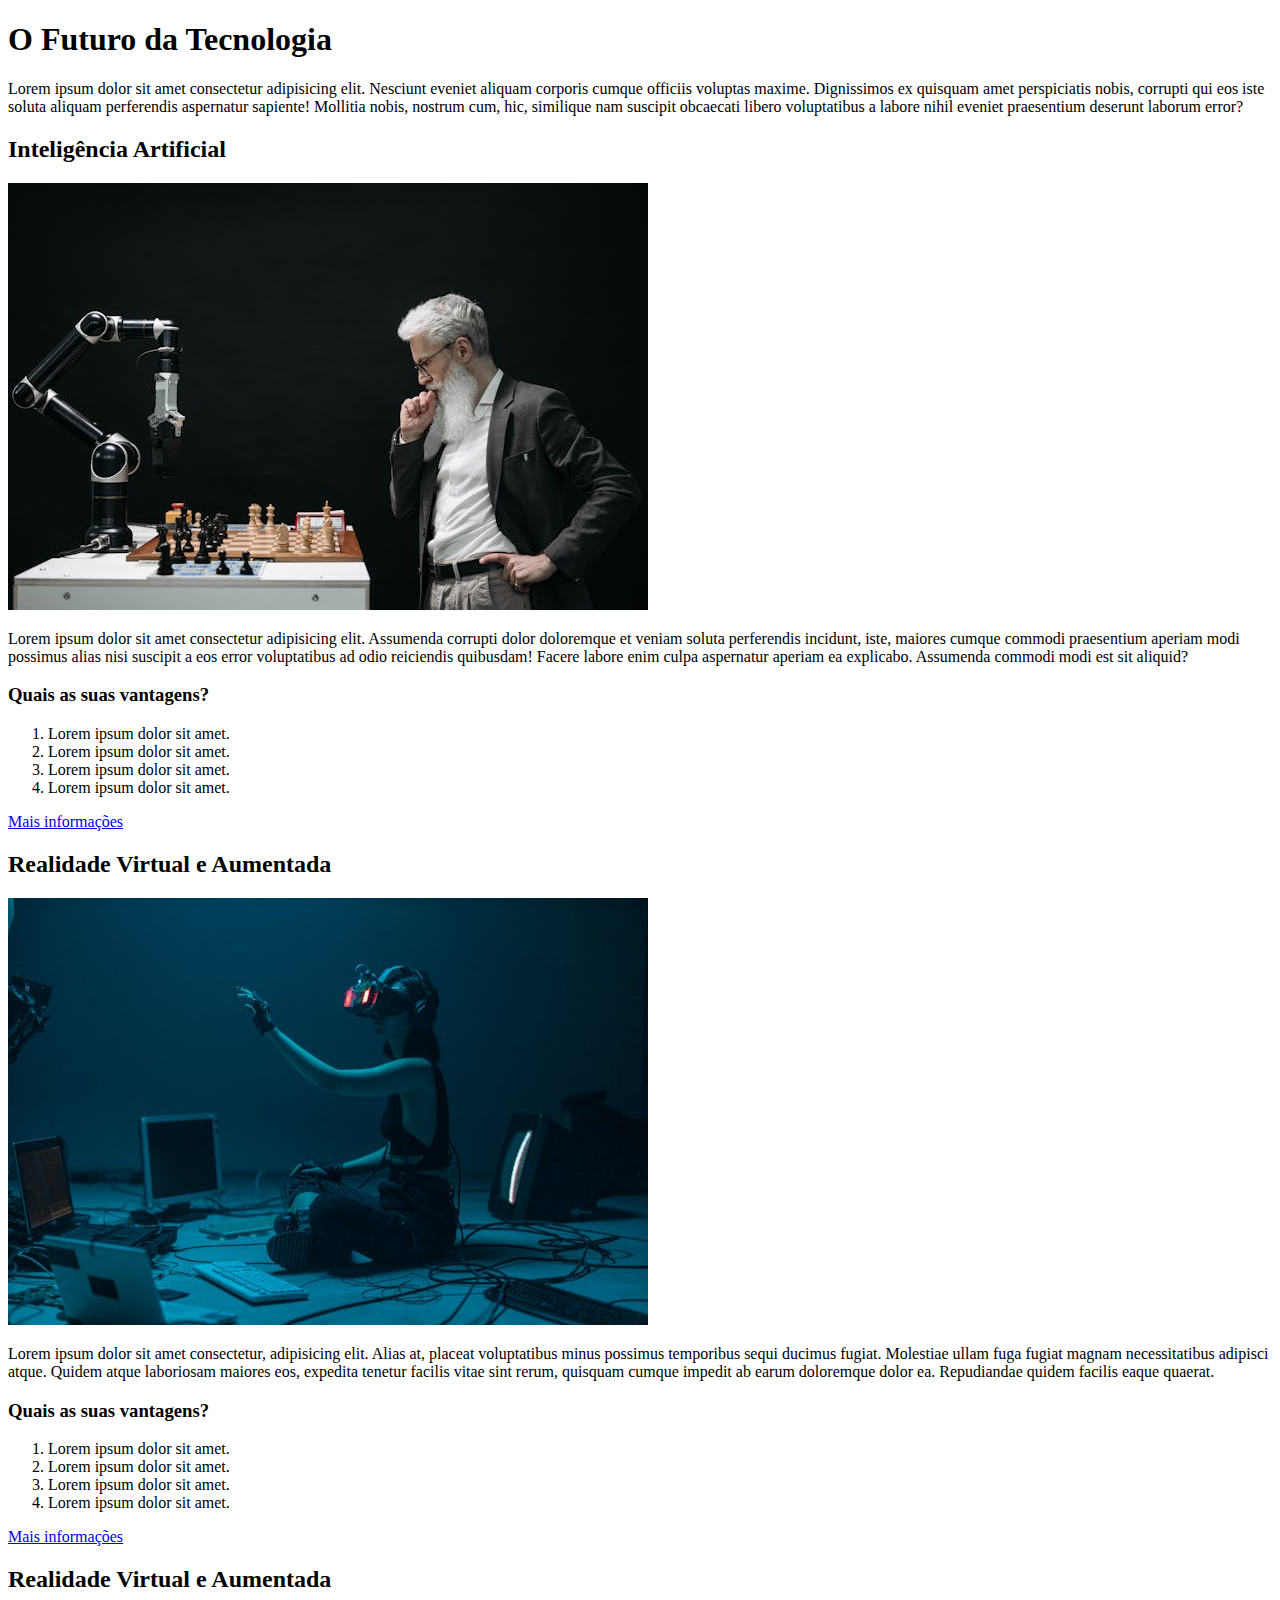
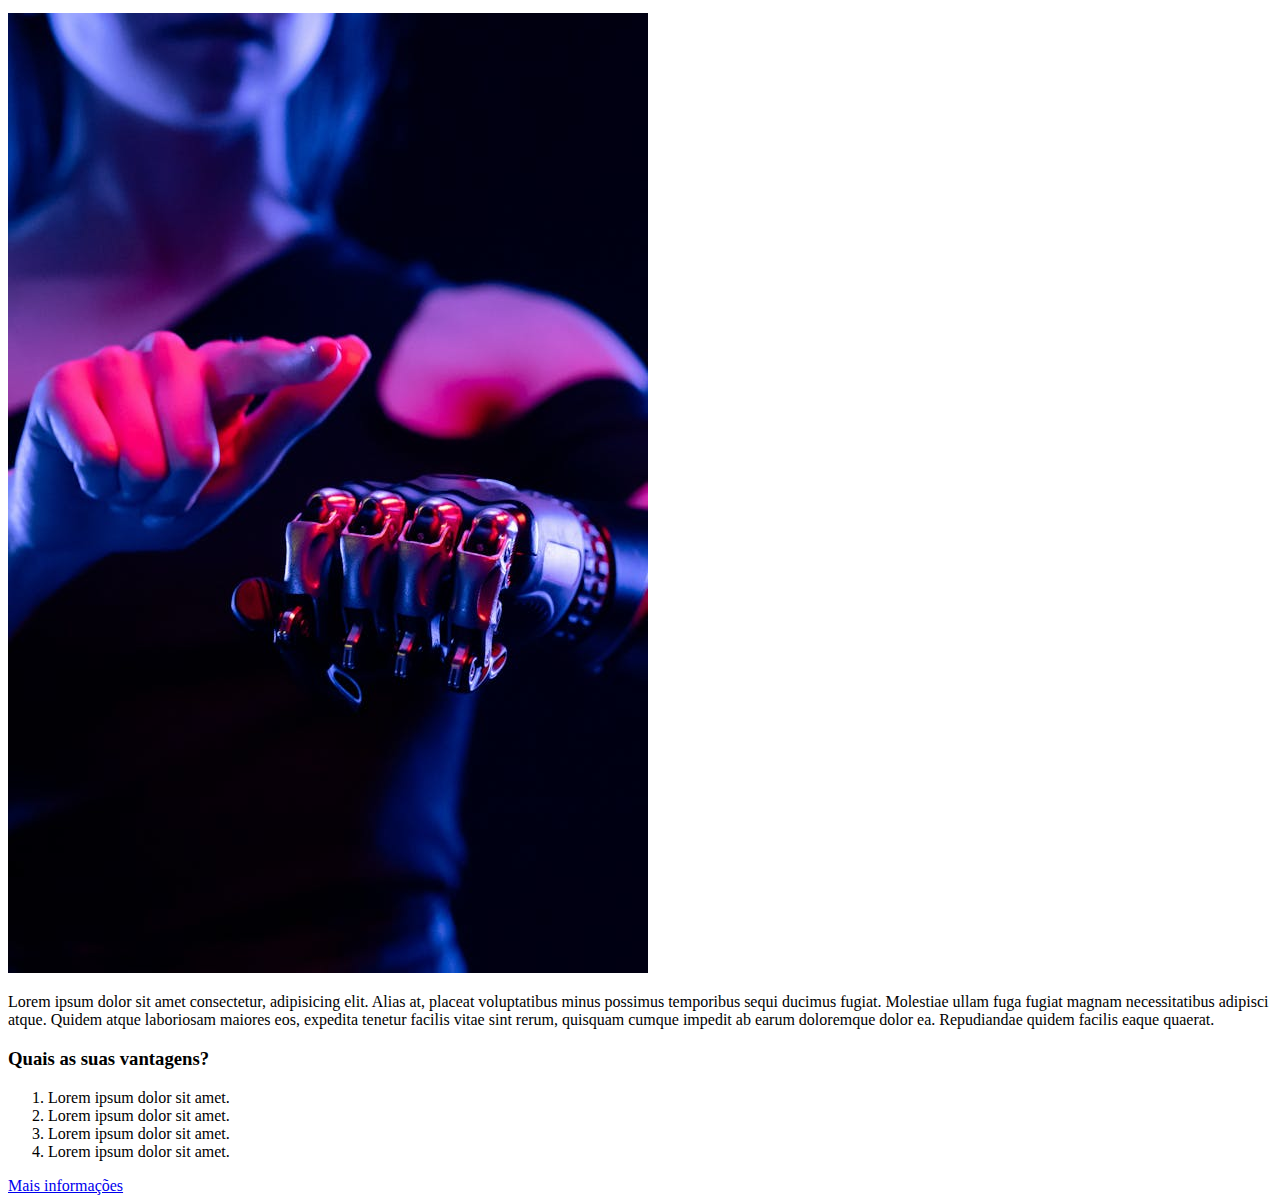
<file: fase-4-view/projeto-estudos/projeto_teste.html>
<!DOCTYPE html>
<html lang="en">
  <head>
    <meta charset="UTF-8" />
    <meta name="viewport" content="width=device-width, initial-scale=1.0" />
    <title>O Futuro da Tecnologia</title>
  </head>
  <body>
    <!-- título principal -->
    <h1>O Futuro da Tecnologia</h1>
    <p>
      Lorem ipsum dolor sit amet consectetur adipisicing elit. Nesciunt eveniet
      aliquam corporis cumque officiis voluptas maxime. Dignissimos ex quisquam
      amet perspiciatis nobis, corrupti qui eos iste soluta aliquam perferendis
      aspernatur sapiente! Mollitia nobis, nostrum cum, hic, similique nam
      suscipit obcaecati libero voluptatibus a labore nihil eveniet praesentium
      deserunt laborum error?
    </p>

    <!-- primeira tecnologia -->
    <h2>Inteligência Artificial</h2>
    <img
      src="./assets/images/inteligencia_artificial.jpg"
      alt="Um robô jogando xadrez contra um humano"
    />
    <p>
      Lorem ipsum dolor sit amet consectetur adipisicing elit. Assumenda
      corrupti dolor doloremque et veniam soluta perferendis incidunt, iste,
      maiores cumque commodi praesentium aperiam modi possimus alias nisi
      suscipit a eos error voluptatibus ad odio reiciendis quibusdam! Facere
      labore enim culpa aspernatur aperiam ea explicabo. Assumenda commodi modi
      est sit aliquid?
    </p>
    <h3>Quais as suas vantagens?</h3>
    <ol>
      <li>Lorem ipsum dolor sit amet.</li>
      <li>Lorem ipsum dolor sit amet.</li>
      <li>Lorem ipsum dolor sit amet.</li>
      <li>Lorem ipsum dolor sit amet.</li>
    </ol>
    <a href="https://aibusiness.com/" target="_blank">Mais informações</a>

    <!-- segunda tecnologia -->
    <h2>Realidade Virtual e Aumentada</h2>
    <img
      src="./assets/images/realidade_aumentada.jpg"
      alt="Pessoa com um óculos de realidade aumentada"
    />
    <p>
      Lorem ipsum dolor sit amet consectetur, adipisicing elit. Alias at,
      placeat voluptatibus minus possimus temporibus sequi ducimus fugiat.
      Molestiae ullam fuga fugiat magnam necessitatibus adipisci atque. Quidem
      atque laboriosam maiores eos, expedita tenetur facilis vitae sint rerum,
      quisquam cumque impedit ab earum doloremque dolor ea. Repudiandae quidem
      facilis eaque quaerat.
    </p>
    <h3>Quais as suas vantagens?</h3>
    <ol>
      <li>Lorem ipsum dolor sit amet.</li>
      <li>Lorem ipsum dolor sit amet.</li>
      <li>Lorem ipsum dolor sit amet.</li>
      <li>Lorem ipsum dolor sit amet.</li>
    </ol>
    <a href="https://arpost.co/" target="_blank">Mais informações</a>

    <!-- terceira tecnologia -->
    <h2>Realidade Virtual e Aumentada</h2>
    <img
      src="./assets/images/biotecnologia.jpg"
      alt="Pessoa com um braço biônico"
    />
    <p>
      Lorem ipsum dolor sit amet consectetur, adipisicing elit. Alias at,
      placeat voluptatibus minus possimus temporibus sequi ducimus fugiat.
      Molestiae ullam fuga fugiat magnam necessitatibus adipisci atque. Quidem
      atque laboriosam maiores eos, expedita tenetur facilis vitae sint rerum,
      quisquam cumque impedit ab earum doloremque dolor ea. Repudiandae quidem
      facilis eaque quaerat.
    </p>
    <h3>Quais as suas vantagens?</h3>
    <ol>
      <li>Lorem ipsum dolor sit amet.</li>
      <li>Lorem ipsum dolor sit amet.</li>
      <li>Lorem ipsum dolor sit amet.</li>
      <li>Lorem ipsum dolor sit amet.</li>
    </ol>
    <a href="https://www.bio.org/" target="_blank">Mais informações</a>
  </body>
</html>
</file>
<file: fase-4-view/introducao-css/assets/css/style.css>
/* h1 {
  color: darkblue;
}
h2 {
  color: red;
}
p {
  color: darkgreen;
  font-size: 18px;
} */

/* Conceitos de Herança */

body {
  font-family: "Poppins", Arial, Helvetica, sans-serif;
}

h1 {
  font-size: 45px;
}

/* Formatação de Textos */
p {
  font-size: 20px;
  font-weight: 600;
  /* text-align: left;
  font-style: italic;
  text-decoration: line-through;
  text-transform: capitalize;
  word-spacing: 15px;
  letter-spacing: 5px; */
  line-height: 32px;
}

h2 {
  color: dodgerblue;
  font-size: 20px;
}

h3 {
  color: rgb(31, 199, 255, 0.75); /* RGB - Apesar de ser usar, é muito verboso*/
  color: rgba(229, 31, 255, 0.75); /* RGBA*/
  color: #66ff1fbf; /* Hexadecimal*/
}

/* Formatação de Listas */
ol {
  list-style: lower-roman;
  list-style: upper-alpha;
  list-style: lower-alpha;
  list-style: upper-alpha;
}

ul {
  list-style: circle;
}

img {
  width: 50%;
  border-radius: 10px;
  /* filter: blur(10px); */
  /* filter: brightness(200%); */
  /* filter: opacity(100%);*/
  /* filter: saturate(100%); */
  /* filter: contrast(150%); */
  /* filter: drop-shadow(10px 20px 20px #dc143c); */
  filter: grayscale(100%);
}
</file>
<file: fase-4-view/introducao-css/assets/css/laboratorio.css>
* {
  font-family: "Catamaran", sans-serif;
}

h1 {
  font-size: 45px;
  text-transform: uppercase;
}

P {
  font-size: 18px;
  font-weight: 500;
}

h2 {
  font_size: 30px;
  color: #dc143c;
  letter-spacing: 1px;
}

img {
  border-radius: 7px;
  width: 800px;
  filter: opacity(50%);
}

img:hover {
  filter: opacity(100%);
}

h3 {
  font-size: 25px;
  color: #1f82e6;
}

ol,
ul {
  list-style: none;
  font-weight: 600;
}

a {
  text-decoration: none;
  font-weight: 700;
  font-size: 18px;
  color: #dc143c;
}

a:hover {
  color: #1f82e6;
  text-decoration: underline;
}
</file>
<file: fase-4-view/introducao-html/assets/css/aula_container.css>
* {
    font-family: "Poppins", sans-serif;
}

div {
    color: #FFFFFF;
   width: 500px;
   height: 400px;
   /* background-color: #ccc; */
   /* margin: 20px 60px 80px 120px; */
    /* margin-left: 30px;
    margin-bottom: 60px; */
    margin: 20px auto;
    /* border-style: solid;
    border-color: #dc143c; */
    /*Shorthand para a propriedade Border */
    /* border: 5px solid #dc143c; */
    /* Espaçamento interno - Padding */
    /* padding: 20px; */
    box-sizing: border-box;
    box-shadow: 1px 1px 2px 5px #ccc;
    border-radius: 10px;
    /* background-color: #dc143c; */
    background-image: url(../images/aurora_boreal.jpeg);
    background-repeat: no-repeat;
    background-size: cover;
    background-position: 50%;
    background-attachment: fixed;


}
</file>
<file: fase-4-view/introducao-html/assets/css/aula_seletores.css>
* {
  margin: 0;
  padding: 0;
  box-sizing: border-box;
  font-family: "Poppins", sans-serif;
}

/* div {
  width: 90%;
  height: 80px;
  margin: 10px auto;
  padding: 10px;
  box-sizing: border-box;
  border: 1px solid #dc143c;
} */

/* Seletor ID  */
#conteudo {
  background-color: #dc143c;
  color: #ffffff;
  text-align: center;
}

.container {
  width: 300px;
  height: 50px;
  margin: 10px;
  padding: 10px;
  border: solid 1px #000000;
  color: #fff;
  text-align: center;
}

.bg-blue {
  background-color: #369;
}

.bg-red {
  background-color: #900;
}

.bg-green {
  background-color: #090;
}

/* Seletor Descendente
div p {
  display: flex;
  justify-content: center;
  align-items: center;
  width: 50%;
  height: 100px;
  margin: 20px;
  padding: 10px;
  border: solid 1px #000000;
  background-color: #dc143c;
  color: #fff;
} */

/* Seletor Adjacente
ul + p {
  width: 300px;
  height: 50px;
  background-color: #dc143c;
  color: #fff;
  margin: 10px;
} */

/* Seletor Irmão
ul ~ p {
  width: 300px;
  height: 100px;
  background-color: #dc143c;
  color: #fff;
  margin: 10px;
} */

/* Seletor Filho
.container > p {
  width: 300px;
  height: 50px;
  background-color: #dc143c;
  color: #fff;
  margin: 10px 0;
} */
</file>
<file: fase-4-view/introducao-html/assets/css/lab_div_box.css>
@import url("https://fonts.googleapis.com/css2?family=Catamaran:wght@100..900&display=swap");

body {
  font-family: "Catamaran", sans-serif;
}

/* Herança - Seletor descendente */
div {
  width: 90%;
  height: 500px;
  margin: 10px auto;
  padding: 30px 0;
  box-sizing: border-box;
  background-image: linear-gradient(rgba(0, 0, 0, 0.6), rgba(0, 0, 0, 0.3)),
    url(../images/laptop_bg.jpeg);
  background-repeat: no-repeat;
  background-size: cover;
  background-position: 50%;
  border-radius: 7px;
}

div h2 {
  font-size: 45px;
  margin: 50px 30px;
  color: #fff;
}

div p {
  marign: 30px 30px 60px;
  width: 40%;
  font-size: 18px;
  color: #fff;
  font-weight: 700;
}

div a {
  margin: 30px;
  text-decoration: none;
  border: 2px solid rgb(82, 147, 211);
  background-color: rgb(82, 147, 211);
  color: #fff;
  padding: 8px 30px;
  border-radius: 7px;
  font-weight: 600;
}

div a:hover {
  background-color: transparent;
  color: rgb(82, 147, 211);
}
</file>
<file: fase-4-view/introducao-html/assets/css/lab_tabelas.css>
* {
    margin: 0;
    padding: 0;
    font-family: 'Poppins', sans-serif;
    box-sizing: border-box;
}

table {
    border-collapse: collapse;
    width: 80%;
    margin: 30px auto;
    color: #333;
}

thead th {
    height: 40px;
    background-color: #0d94bd;
    color: #fff;
    text-transform: uppercase;
    font-weigth: bold;

}

th, td {
    padding: 5px;
    font-size: 14px;
}

tbody tr {
    height: 60px;
}

tbody tr:hover {
    background-color: #d9d9d9;
    cursor: pointer;
}

tfoot td {
border-top: solid 20px #0d94bd;
text-align: center;
padding: 20px 0;
font-weight: 900;
}

tbody tr:nth-child(even) {
    background-color: #f2f2f2;
}

th:nth-child(odd),td:nth-child(odd) {
    text-align: center;
    width: 20%;
}
</file>
<file: fase-4-view/introducao-html/assets/css/pseudo-classes.css>
* {
  /* margin: 0;
  padding: 0; */
  box-sizing: border-box;
  font-family: "Poppins", sans-serif;
}

/* Hover 
li {
  margin: 20px 40px;
}

li:hover {
  width: 300px;
  height: 50px;
  background-color: #dc143c;
  color: #fff;
} */

/* Formatação CSS padrão */
.box {
  width: 150px;
  height: 50px;
  border-radius: 7px;
  border: 1px solid #dc143c;
  padding: 10px;
  margin: 10px;
}
/* Formatação CSS com a pseudo-classe */
/* .box:nth-child(even) {
  background-color: #dc143c;
  color: #ffffff;
}

.box:nth-child(odd) {
  background-color: #3c5385;
  color: #ffffff;
} */

/* .box:first-child {
  background-color: #369;
  color: #fff;
}

.box:last-child {
  background-color: #090;
  color: #fff;
} */

/* .box:not(.no-color) {
  background-color: #dc143c;
  color: #fff;
} */

/*:where(.bg-color, h2, h3, h4) {
  background-color: #dc143c;
  color: #fff;
}
h4 {
  background-color: rgb(63, 15, 75);
} */

.box:has(p) {
  background-color: #dc143c;
  color: #fff;
}
</file>
<file: fase-4-view/introducao-html/assets/css/pseudo_elemento.css>
* {
  box-sizing: border-box;
  font-family: "Poppins", sans-serif;
}

/* Formatação da Primeira Linha */
/* p::first-line {
  background-color: #dc143c;
  color: #fff;
  font-weight: 900;
} */

/* Formatação ao selecionar algum elemento na tela */
/* p::selection {
  background-color: #1f1f68;
  color: #fff;
} */

/* Formatação - ::before e ::after + content */
.box {
  width: 400px;
  height: 250px;
  background-color: #f2f2f2;
  border: solid 1px #000000;
  text-align: center;
  padding: 20px;
}

.box::before {
  content: "Minha Aplicação Web";
  background-color: #cccccc;
  padding: 10px;
}

.box::after {
  content: "Meu Projeto";
  background-color: #cccccc;
  margin: 20px;
  padding: 10px;
}
</file>
<file: fase-4-view/introducao-html/assets/css/tabelas.css>
* {
  font-family: "Poppins", sans-serif;
}
</file>
